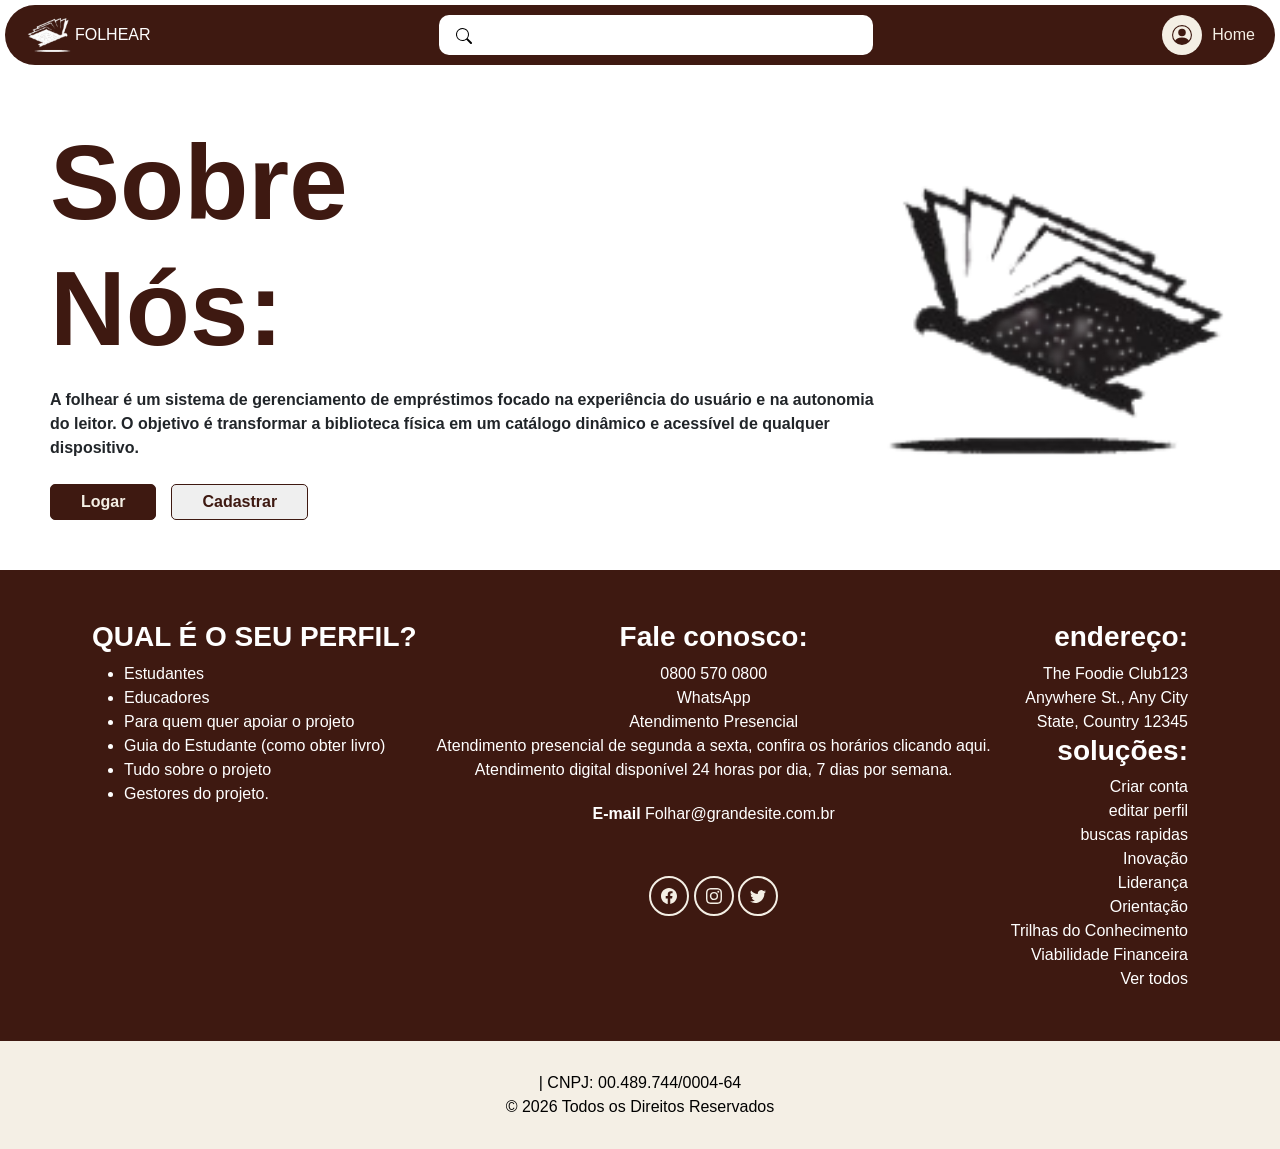
<file: index.html>
<!DOCTYPE html>
<html lang="pt-br">

<head>
    <meta charset="UTF-8">
    <meta name="viewport" content="width=device-width, initial-scale=1.0">
    <link rel="stylesheet" href="style/index.css">
    <link href="https://cdn.jsdelivr.net/npm/bootstrap@5.3.8/dist/css/bootstrap.min.css" rel="stylesheet"
        integrity="sha384-sRIl4kxILFvY47J16cr9ZwB07vP4J8+LH7qKQnuqkuIAvNWLzeN8tE5YBujZqJLB" crossorigin="anonymous">
    <link rel="shortcut icon" href="img/icone.png" type="image/x-icon">
    <title>Folhar</title>
</head>

<body>
    <nav>
        <a href="index.html">
            <div id="icone">
                <img src="img/icone.png" alt="icone da folhar">
                <p>FOLHEAR</p>
            </div>
        </a>
        <div>
            <form id="barraDePesquisa" action="">
                <button class="butaoDePesquisa"><svg xmlns="http://www.w3.org/2000/svg" width="16" height="16"
                        fill="currentColor" class="bi bi-search" viewBox="0 0 16 16">
                        <path
                            d="M11.742 10.344a6.5 6.5 0 1 0-1.397 1.398h-.001q.044.06.098.115l3.85 3.85a1 1 0 0 0 1.415-1.414l-3.85-3.85a1 1 0 0 0-.115-.1zM12 6.5a5.5 5.5 0 1 1-11 0 5.5 5.5 0 0 1 11 0" />
                    </svg></button>

                <textarea name="" id="barraDePesquisaAreaDeTexto"></textarea>

            </form>
        </div>
        <div class="iconesNav">
            <button onclick="irPaginaDeLogin()">
                <svg xmlns="http://www.w3.org/2000/svg" width="16" height="16" fill="currentColor"
                    class="bi bi-person-circle" viewBox="0 0 16 16">
                    <path d="M11 6a3 3 0 1 1-6 0 3 3 0 0 1 6 0" />
                    <path fill-rule="evenodd"
                        d="M0 8a8 8 0 1 1 16 0A8 8 0 0 1 0 8m8-7a7 7 0 0 0-5.468 11.37C3.242 11.226 4.805 10 8 10s4.757 1.225 5.468 2.37A7 7 0 0 0 8 1" />
                </svg>
            </button>
            <a href="livros.html">Home</a>
        </div>
    </nav>
    <main>
        <div class="conteudosDaMain">
            <div class="textosDeLogin">
                <div class="textosEBotoes">
                    <h2>Sobre<br>Nós:</h2>
                    <p>A folhear é um sistema de gerenciamento de empréstimos focado na experiência do usuário e na
                        autonomia do leitor. O objetivo é transformar a biblioteca física em um catálogo dinâmico e
                        acessível de qualquer dispositivo.</p>
                    <div class="botoes">
                        <a href="login.html"><button class="logar">Logar</button></a>
                        <a href="cadastro.html"><button class="Cadastrar">Cadastrar</button></a>
                    </div>
                </div>
                <div>
                    <img src="img/icone preto virado para esquerda.png" alt="logo da folhar virado pare a esquerda">
                </div>
            </div>
        </div>
        <script src="script/VariaveisLocalStorage.js"></script>
        <script src="script/verificarloginBotao.js"></script>
    </main>
    <footer>
        <div class="conteudosDoFooter">
            <div class="informacoesPerfil">
                <h3>QUAL É O SEU PERFIL?</h3>
                <ul>
                    <li>Estudantes</li>
                    <li>Educadores</li>
                    <li>Para quem quer apoiar o projeto</li>
                    <li>Guia do Estudante (como obter livro)</li>
                    <li>Tudo sobre o projeto</li>
                    <li>Gestores do projeto.</li>
                </ul>
            </div>
            <div class="informacoesContato">
                <h3>Fale conosco:</h3>
                <p>0800 570 0800</p>
                <p>WhatsApp</p>
                <p>Atendimento Presencial</p>
                <p>Atendimento presencial de segunda a sexta, confira os horários clicando aqui.</p>
                <p>Atendimento digital disponível 24 horas por dia, 7 dias por semana.</p>
                <p class="emailP"><span class="emailSpan">E-mail</span> Folhar@grandesite.com.br</p>
                <div class="botoesFooter">
                    <button><svg xmlns="http://www.w3.org/2000/svg" width="16" height="16" fill="currentColor"
                            class="bi bi-facebook" viewBox="0 0 16 16">
                            <path
                                d="M16 8.049c0-4.446-3.582-8.05-8-8.05C3.58 0-.002 3.603-.002 8.05c0 4.017 2.926 7.347 6.75 7.951v-5.625h-2.03V8.05H6.75V6.275c0-2.017 1.195-3.131 3.022-3.131.876 0 1.791.157 1.791.157v1.98h-1.009c-.993 0-1.303.621-1.303 1.258v1.51h2.218l-.354 2.326H9.25V16c3.824-.604 6.75-3.934 6.75-7.951" />
                        </svg></button>
                    <button><svg xmlns="http://www.w3.org/2000/svg" width="16" height="16" fill="currentColor"
                            class="bi bi-instagram" viewBox="0 0 16 16">
                            <path
                                d="M8 0C5.829 0 5.556.01 4.703.048 3.85.088 3.269.222 2.76.42a3.9 3.9 0 0 0-1.417.923A3.9 3.9 0 0 0 .42 2.76C.222 3.268.087 3.85.048 4.7.01 5.555 0 5.827 0 8.001c0 2.172.01 2.444.048 3.297.04.852.174 1.433.372 1.942.205.526.478.972.923 1.417.444.445.89.719 1.416.923.51.198 1.09.333 1.942.372C5.555 15.99 5.827 16 8 16s2.444-.01 3.298-.048c.851-.04 1.434-.174 1.943-.372a3.9 3.9 0 0 0 1.416-.923c.445-.445.718-.891.923-1.417.197-.509.332-1.09.372-1.942C15.99 10.445 16 10.173 16 8s-.01-2.445-.048-3.299c-.04-.851-.175-1.433-.372-1.941a3.9 3.9 0 0 0-.923-1.417A3.9 3.9 0 0 0 13.24.42c-.51-.198-1.092-.333-1.943-.372C10.443.01 10.172 0 7.998 0zm-.717 1.442h.718c2.136 0 2.389.007 3.232.046.78.035 1.204.166 1.486.275.373.145.64.319.92.599s.453.546.598.92c.11.281.24.705.275 1.485.039.843.047 1.096.047 3.231s-.008 2.389-.047 3.232c-.035.78-.166 1.203-.275 1.485a2.5 2.5 0 0 1-.599.919c-.28.28-.546.453-.92.598-.28.11-.704.24-1.485.276-.843.038-1.096.047-3.232.047s-2.39-.009-3.233-.047c-.78-.036-1.203-.166-1.485-.276a2.5 2.5 0 0 1-.92-.598 2.5 2.5 0 0 1-.6-.92c-.109-.281-.24-.705-.275-1.485-.038-.843-.046-1.096-.046-3.233s.008-2.388.046-3.231c.036-.78.166-1.204.276-1.486.145-.373.319-.64.599-.92s.546-.453.92-.598c.282-.11.705-.24 1.485-.276.738-.034 1.024-.044 2.515-.045zm4.988 1.328a.96.96 0 1 0 0 1.92.96.96 0 0 0 0-1.92m-4.27 1.122a4.109 4.109 0 1 0 0 8.217 4.109 4.109 0 0 0 0-8.217m0 1.441a2.667 2.667 0 1 1 0 5.334 2.667 2.667 0 0 1 0-5.334" />
                        </svg></button>
                    <button><svg xmlns="http://www.w3.org/2000/svg" width="16" height="16" fill="currentColor"
                            class="bi bi-twitter" viewBox="0 0 16 16">
                            <path
                                d="M5.026 15c6.038 0 9.341-5.003 9.341-9.334q.002-.211-.006-.422A6.7 6.7 0 0 0 16 3.542a6.7 6.7 0 0 1-1.889.518 3.3 3.3 0 0 0 1.447-1.817 6.5 6.5 0 0 1-2.087.793A3.286 3.286 0 0 0 7.875 6.03a9.32 9.32 0 0 1-6.767-3.429 3.29 3.29 0 0 0 1.018 4.382A3.3 3.3 0 0 1 .64 6.575v.045a3.29 3.29 0 0 0 2.632 3.218 3.2 3.2 0 0 1-.865.115 3 3 0 0 1-.614-.057 3.28 3.28 0 0 0 3.067 2.277A6.6 6.6 0 0 1 .78 13.58a6 6 0 0 1-.78-.045A9.34 9.34 0 0 0 5.026 15" />
                        </svg></button>
                </div>
            </div>
            <div class="enderecoESolucoes">
                <h3>endereço:</h3>
                <p>The Foodie Club123</p>
                <p>Anywhere St., Any City</p>
                <p>State, Country 12345</p>
                <h3>soluções:</h3>
                <p>Criar conta</p>
                <p>editar perfil</p>
                <p>buscas rapidas</p>
                <p>Inovação</p>
                <p>Liderança</p>
                <p>Orientação</p>
                <p>Trilhas do Conhecimento</p>
                <p>Viabilidade Financeira</p>
                <p>Ver todos</p>
            </div>
        </div>

        <div class="cnpj">
            <p>| CNPJ: 00.489.744/0004-64</p>
            <p>© 2026 Todos os Direitos Reservados</p>
        </div>
    </footer>
</body>

</html>
</file>
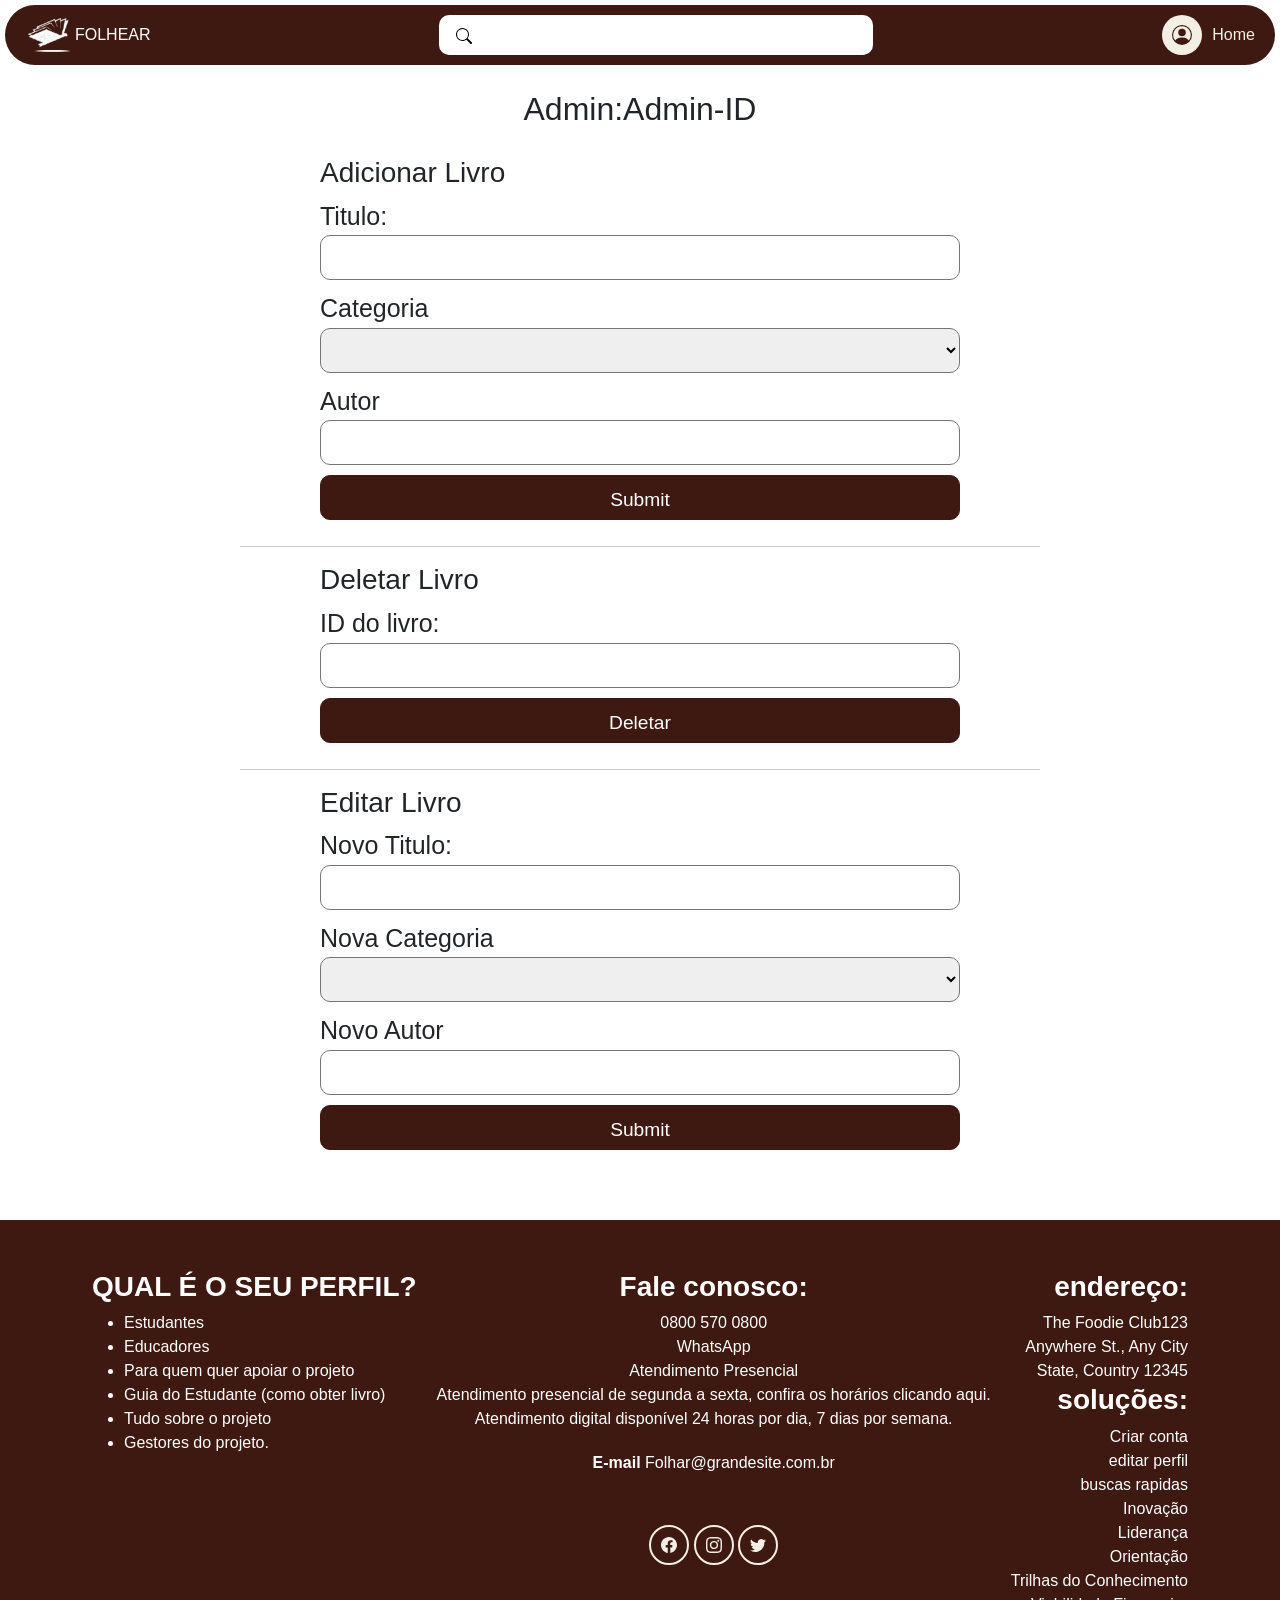
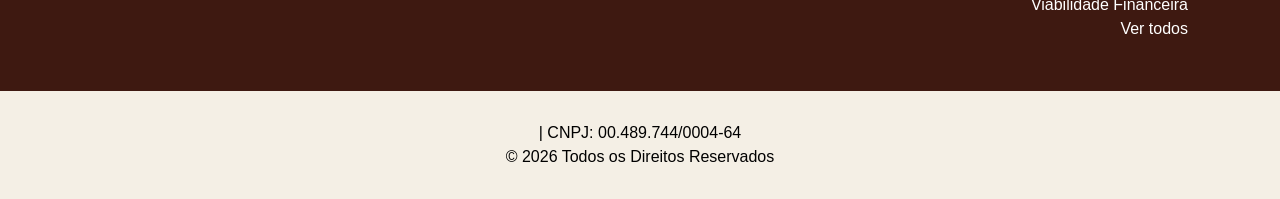
<file: admin.html>
<!DOCTYPE html>
<html lang="pt-br">

<head>
    <meta charset="UTF-8">
    <meta name="viewport" content="width=device-width, initial-scale=1.0">
    <link rel="stylesheet" href="style/admin.css">
    <link href="https://cdn.jsdelivr.net/npm/bootstrap@5.3.8/dist/css/bootstrap.min.css" rel="stylesheet"
        integrity="sha384-sRIl4kxILFvY47J16cr9ZwB07vP4J8+LH7qKQnuqkuIAvNWLzeN8tE5YBujZqJLB" crossorigin="anonymous">
    <link rel="shortcut icon" href="img/icone.png" type="image/x-icon">
    <title>Folhar</title>
</head>

<body>
    <nav>
        <a href="index.html">
            <div id="icone">
                <img src="img/icone.png" alt="icone da folhar">
                <p>FOLHEAR</p>
            </div>
        </a>
        <div>
            <form id="barraDePesquisa" action="">
                <button class="butaoDePesquisa"><svg xmlns="http://www.w3.org/2000/svg" width="16" height="16"
                        fill="currentColor" class="bi bi-search" viewBox="0 0 16 16">
                        <path
                            d="M11.742 10.344a6.5 6.5 0 1 0-1.397 1.398h-.001q.044.06.098.115l3.85 3.85a1 1 0 0 0 1.415-1.414l-3.85-3.85a1 1 0 0 0-.115-.1zM12 6.5a5.5 5.5 0 1 1-11 0 5.5 5.5 0 0 1 11 0" />
                    </svg></button>

                <textarea name="" id="barraDePesquisaAreaDeTexto"></textarea>

            </form>
        </div>
        <div class="iconesNav">
            <button onclick="irPaginaDeLogin()">
                <svg xmlns="http://www.w3.org/2000/svg" width="16" height="16" fill="currentColor"
                    class="bi bi-person-circle" viewBox="0 0 16 16">
                    <path d="M11 6a3 3 0 1 1-6 0 3 3 0 0 1 6 0" />
                    <path fill-rule="evenodd"
                        d="M0 8a8 8 0 1 1 16 0A8 8 0 0 1 0 8m8-7a7 7 0 0 0-5.468 11.37C3.242 11.226 4.805 10 8 10s4.757 1.225 5.468 2.37A7 7 0 0 0 8 1" />
                </svg>
            </button>
            <a href="livros.html">Home</a>
        </div>
    </nav>
    <main>
        <div class="Admin">
            <h2>Admin:Admin-ID</h2>
        </div>
        <div class="formularios">
            <form action="" id="AdicionarLivro">
                <h3>Adicionar Livro</h3>
                <label for="tituloLivro">Titulo:</label>
                <input type="text" name="" id="tituloLivro">
                <label for="categoria">Categoria</label>
                <select name="Categoria" id="categoria">
                    <option value=""></option>
                </select>
                <label for="autorLivro">Autor</label>
                <input type="text" name="" id="autorLivro">
                <input type="submit">
            </form>
            <hr>
            <form action="" id="DeletarLivro">
                <h3>Deletar Livro</h3>
                <label for="IDlivro">ID do livro:</label>
                <input type="number" name="" id="IDlivro">
                <input type="submit" value="Deletar">
            </form>
            <hr>
            <form action="" id="AdicionarLivro">
                <h3>Editar Livro</h3>
                <label for="tituloNovoDoLivro">Novo Titulo:</label>
                <input type="text" name="" id="tituloNovoDoLivro">
                <label for="categoriaNova">Nova Categoria</label>
                <select name="categoriaNova" id="categoriaNova">
                    <option value=""></option>
                </select>
                <label for="autorNovoDoLivro">Novo Autor</label>
                <input type="text" name="" id="autorNovoDoLivro">
                <input type="submit">
            </form>
        </div>
        <script src="script/verificarloginBotao.js"></script>
    </main>
    <footer>
        <div class="conteudosDoFooter">
            <div class="informacoesPerfil">
                <h3>QUAL É O SEU PERFIL?</h3>
                <ul>
                    <li>Estudantes</li>
                    <li>Educadores</li>
                    <li>Para quem quer apoiar o projeto</li>
                    <li>Guia do Estudante (como obter livro)</li>
                    <li>Tudo sobre o projeto</li>
                    <li>Gestores do projeto.</li>
                </ul>
            </div>
            <div class="informacoesContato">
                <h3>Fale conosco:</h3>
                <p>0800 570 0800</p>
                <p>WhatsApp</p>
                <p>Atendimento Presencial</p>
                <p>Atendimento presencial de segunda a sexta, confira os horários clicando aqui.</p>
                <p>Atendimento digital disponível 24 horas por dia, 7 dias por semana.</p>
                <p class="emailP"><span class="emailSpan">E-mail</span> Folhar@grandesite.com.br</p>
                <div class="botoesFooter">
                    <button><svg xmlns="http://www.w3.org/2000/svg" width="16" height="16" fill="currentColor"
                            class="bi bi-facebook" viewBox="0 0 16 16">
                            <path
                                d="M16 8.049c0-4.446-3.582-8.05-8-8.05C3.58 0-.002 3.603-.002 8.05c0 4.017 2.926 7.347 6.75 7.951v-5.625h-2.03V8.05H6.75V6.275c0-2.017 1.195-3.131 3.022-3.131.876 0 1.791.157 1.791.157v1.98h-1.009c-.993 0-1.303.621-1.303 1.258v1.51h2.218l-.354 2.326H9.25V16c3.824-.604 6.75-3.934 6.75-7.951" />
                        </svg></button>
                    <button><svg xmlns="http://www.w3.org/2000/svg" width="16" height="16" fill="currentColor"
                            class="bi bi-instagram" viewBox="0 0 16 16">
                            <path
                                d="M8 0C5.829 0 5.556.01 4.703.048 3.85.088 3.269.222 2.76.42a3.9 3.9 0 0 0-1.417.923A3.9 3.9 0 0 0 .42 2.76C.222 3.268.087 3.85.048 4.7.01 5.555 0 5.827 0 8.001c0 2.172.01 2.444.048 3.297.04.852.174 1.433.372 1.942.205.526.478.972.923 1.417.444.445.89.719 1.416.923.51.198 1.09.333 1.942.372C5.555 15.99 5.827 16 8 16s2.444-.01 3.298-.048c.851-.04 1.434-.174 1.943-.372a3.9 3.9 0 0 0 1.416-.923c.445-.445.718-.891.923-1.417.197-.509.332-1.09.372-1.942C15.99 10.445 16 10.173 16 8s-.01-2.445-.048-3.299c-.04-.851-.175-1.433-.372-1.941a3.9 3.9 0 0 0-.923-1.417A3.9 3.9 0 0 0 13.24.42c-.51-.198-1.092-.333-1.943-.372C10.443.01 10.172 0 7.998 0zm-.717 1.442h.718c2.136 0 2.389.007 3.232.046.78.035 1.204.166 1.486.275.373.145.64.319.92.599s.453.546.598.92c.11.281.24.705.275 1.485.039.843.047 1.096.047 3.231s-.008 2.389-.047 3.232c-.035.78-.166 1.203-.275 1.485a2.5 2.5 0 0 1-.599.919c-.28.28-.546.453-.92.598-.28.11-.704.24-1.485.276-.843.038-1.096.047-3.232.047s-2.39-.009-3.233-.047c-.78-.036-1.203-.166-1.485-.276a2.5 2.5 0 0 1-.92-.598 2.5 2.5 0 0 1-.6-.92c-.109-.281-.24-.705-.275-1.485-.038-.843-.046-1.096-.046-3.233s.008-2.388.046-3.231c.036-.78.166-1.204.276-1.486.145-.373.319-.64.599-.92s.546-.453.92-.598c.282-.11.705-.24 1.485-.276.738-.034 1.024-.044 2.515-.045zm4.988 1.328a.96.96 0 1 0 0 1.92.96.96 0 0 0 0-1.92m-4.27 1.122a4.109 4.109 0 1 0 0 8.217 4.109 4.109 0 0 0 0-8.217m0 1.441a2.667 2.667 0 1 1 0 5.334 2.667 2.667 0 0 1 0-5.334" />
                        </svg></button>
                    <button><svg xmlns="http://www.w3.org/2000/svg" width="16" height="16" fill="currentColor"
                            class="bi bi-twitter" viewBox="0 0 16 16">
                            <path
                                d="M5.026 15c6.038 0 9.341-5.003 9.341-9.334q.002-.211-.006-.422A6.7 6.7 0 0 0 16 3.542a6.7 6.7 0 0 1-1.889.518 3.3 3.3 0 0 0 1.447-1.817 6.5 6.5 0 0 1-2.087.793A3.286 3.286 0 0 0 7.875 6.03a9.32 9.32 0 0 1-6.767-3.429 3.29 3.29 0 0 0 1.018 4.382A3.3 3.3 0 0 1 .64 6.575v.045a3.29 3.29 0 0 0 2.632 3.218 3.2 3.2 0 0 1-.865.115 3 3 0 0 1-.614-.057 3.28 3.28 0 0 0 3.067 2.277A6.6 6.6 0 0 1 .78 13.58a6 6 0 0 1-.78-.045A9.34 9.34 0 0 0 5.026 15" />
                        </svg></button>
                </div>
            </div>
            <div class="enderecoESolucoes">
                <h3>endereço:</h3>
                <p>The Foodie Club123</p>
                <p>Anywhere St., Any City</p>
                <p>State, Country 12345</p>
                <h3>soluções:</h3>
                <p>Criar conta</p>
                <p>editar perfil</p>
                <p>buscas rapidas</p>
                <p>Inovação</p>
                <p>Liderança</p>
                <p>Orientação</p>
                <p>Trilhas do Conhecimento</p>
                <p>Viabilidade Financeira</p>
                <p>Ver todos</p>
            </div>
        </div>

        <div class="cnpj">
            <p>| CNPJ: 00.489.744/0004-64</p>
            <p>© 2026 Todos os Direitos Reservados</p>
        </div>
    </footer>
    <script src="script/admin.js"></script>
    
</body>

</html>
</file>
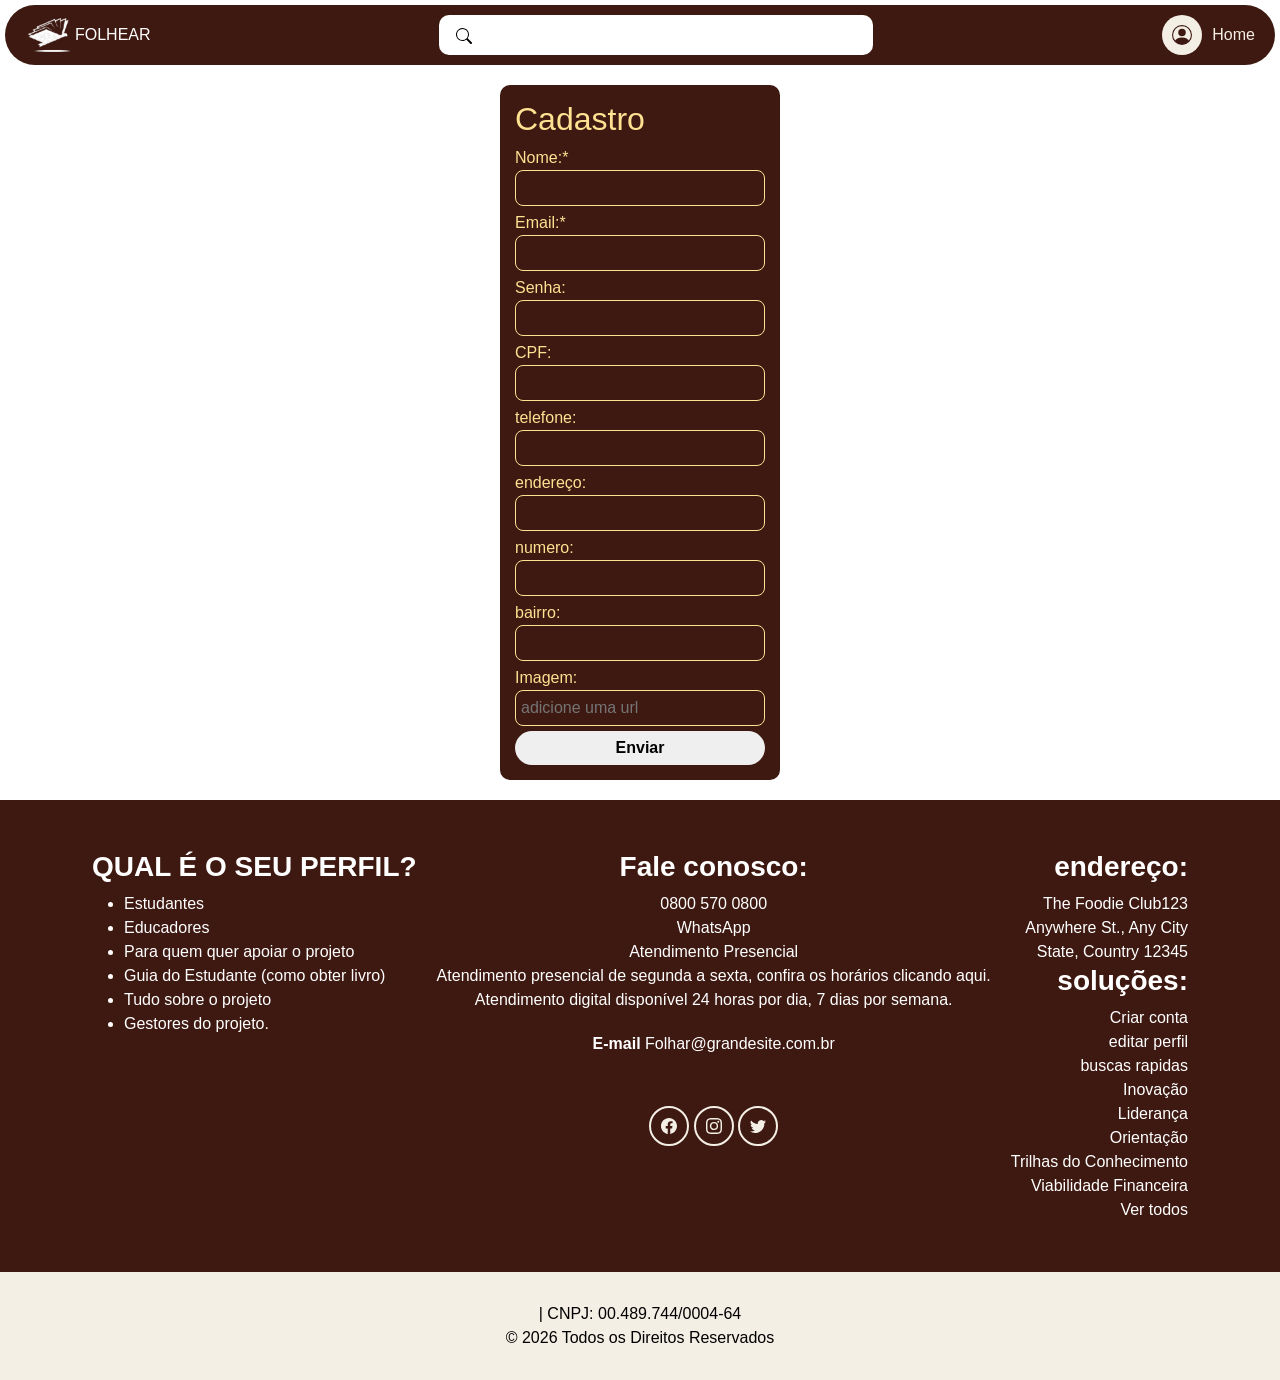
<file: cadastro.html>
<!DOCTYPE html>
<html lang="pt-br">

<head>
    <meta charset="UTF-8">
    <meta name="viewport" content="width=device-width, initial-scale=1.0">
    <link rel="stylesheet" href="style/cadastro.css">
    <link href="https://cdn.jsdelivr.net/npm/bootstrap@5.3.8/dist/css/bootstrap.min.css" rel="stylesheet"
        integrity="sha384-sRIl4kxILFvY47J16cr9ZwB07vP4J8+LH7qKQnuqkuIAvNWLzeN8tE5YBujZqJLB" crossorigin="anonymous">
    <link rel="shortcut icon" href="img/icone.png" type="image/x-icon">
    <title>Folhar</title>
</head>

<body>
    <nav>
        <a href="index.html">
            <div id="icone">
                <img src="img/icone.png" alt="icone da folhar">
                <p>FOLHEAR</p>
            </div>
        </a>
        <div>
            <form id="barraDePesquisa" action="">
                <button class="butaoDePesquisa"><svg xmlns="http://www.w3.org/2000/svg" width="16" height="16"
                        fill="currentColor" class="bi bi-search" viewBox="0 0 16 16">
                        <path
                            d="M11.742 10.344a6.5 6.5 0 1 0-1.397 1.398h-.001q.044.06.098.115l3.85 3.85a1 1 0 0 0 1.415-1.414l-3.85-3.85a1 1 0 0 0-.115-.1zM12 6.5a5.5 5.5 0 1 1-11 0 5.5 5.5 0 0 1 11 0" />
                    </svg></button>

                <textarea name="" id="barraDePesquisaAreaDeTexto"></textarea>

            </form>
        </div>
        <div class="iconesNav">
            <button onclick="irPaginaDeLogin()">
                <svg xmlns="http://www.w3.org/2000/svg" width="16" height="16" fill="currentColor"
                    class="bi bi-person-circle" viewBox="0 0 16 16">
                    <path d="M11 6a3 3 0 1 1-6 0 3 3 0 0 1 6 0" />
                    <path fill-rule="evenodd"
                        d="M0 8a8 8 0 1 1 16 0A8 8 0 0 1 0 8m8-7a7 7 0 0 0-5.468 11.37C3.242 11.226 4.805 10 8 10s4.757 1.225 5.468 2.37A7 7 0 0 0 8 1" />
                </svg>
            </button>
            <a href="livros.html">Home</a>
        </div>
    </nav>
    <main>
        <div class="mainDeCadastro">
            <form action="" class="formulario">
                <h2>Cadastro</h2>
                <label for="nomeDeUsuario">Nome:*</label>
                <input type="text" name="" id="nomeDeUsuario" required>

                <label for="emailDoUsuario">Email:*</label>
                <input type="email" name="" id="EmailDoUsuario" required>

                <label for="senha">Senha:</label>
                <input type="password" name="" id="senha" required>

                <label for="cpfDoUsuario">CPF:</label>
                <input type="text" id="cpfDoUsuario" required>

                <label for="telefone">telefone:</label>
                <input type="tel" name="" id="telefone" required>

                <label for="enderecoDoUsuario">endereço:</label>
                <input type="text" name="" id="enderecoDoUsuario" required>

                <label for="numeroDaCasaDoUsuario">numero:</label>
                <input type="text" name="" id="numeroDaCasaDoUsuario" required>

                <label for="bairoDoUsuario">bairro:</label>
                <input type="text" name="" id="bairoDoUsuario" required>

                <label for="imgDoUsuario">Imagem:</label>
                <input type="text" name="" id="imgDoUsuario" placeholder="adicione uma url" required>

                <input type="submit" value="Enviar">
            </form>
        </div>
        <script src="script/verificarloginBotao.js"></script>
    </main>
    <footer>
        <div class="conteudosDoFooter">
            <div class="informacoesPerfil">
                <h3>QUAL É O SEU PERFIL?</h3>
                <ul>
                    <li>Estudantes</li>
                    <li>Educadores</li>
                    <li>Para quem quer apoiar o projeto</li>
                    <li>Guia do Estudante (como obter livro)</li>
                    <li>Tudo sobre o projeto</li>
                    <li>Gestores do projeto.</li>
                </ul>
            </div>
            <div class="informacoesContato">
                <h3>Fale conosco:</h3>
                <p>0800 570 0800</p>
                <p>WhatsApp</p>
                <p>Atendimento Presencial</p>
                <p>Atendimento presencial de segunda a sexta, confira os horários clicando aqui.</p>
                <p>Atendimento digital disponível 24 horas por dia, 7 dias por semana.</p>
                <p class="emailP"><span class="emailSpan">E-mail</span> Folhar@grandesite.com.br</p>
                <div class="botoesFooter">
                    <button><svg xmlns="http://www.w3.org/2000/svg" width="16" height="16" fill="currentColor"
                            class="bi bi-facebook" viewBox="0 0 16 16">
                            <path
                                d="M16 8.049c0-4.446-3.582-8.05-8-8.05C3.58 0-.002 3.603-.002 8.05c0 4.017 2.926 7.347 6.75 7.951v-5.625h-2.03V8.05H6.75V6.275c0-2.017 1.195-3.131 3.022-3.131.876 0 1.791.157 1.791.157v1.98h-1.009c-.993 0-1.303.621-1.303 1.258v1.51h2.218l-.354 2.326H9.25V16c3.824-.604 6.75-3.934 6.75-7.951" />
                        </svg></button>
                    <button><svg xmlns="http://www.w3.org/2000/svg" width="16" height="16" fill="currentColor"
                            class="bi bi-instagram" viewBox="0 0 16 16">
                            <path
                                d="M8 0C5.829 0 5.556.01 4.703.048 3.85.088 3.269.222 2.76.42a3.9 3.9 0 0 0-1.417.923A3.9 3.9 0 0 0 .42 2.76C.222 3.268.087 3.85.048 4.7.01 5.555 0 5.827 0 8.001c0 2.172.01 2.444.048 3.297.04.852.174 1.433.372 1.942.205.526.478.972.923 1.417.444.445.89.719 1.416.923.51.198 1.09.333 1.942.372C5.555 15.99 5.827 16 8 16s2.444-.01 3.298-.048c.851-.04 1.434-.174 1.943-.372a3.9 3.9 0 0 0 1.416-.923c.445-.445.718-.891.923-1.417.197-.509.332-1.09.372-1.942C15.99 10.445 16 10.173 16 8s-.01-2.445-.048-3.299c-.04-.851-.175-1.433-.372-1.941a3.9 3.9 0 0 0-.923-1.417A3.9 3.9 0 0 0 13.24.42c-.51-.198-1.092-.333-1.943-.372C10.443.01 10.172 0 7.998 0zm-.717 1.442h.718c2.136 0 2.389.007 3.232.046.78.035 1.204.166 1.486.275.373.145.64.319.92.599s.453.546.598.92c.11.281.24.705.275 1.485.039.843.047 1.096.047 3.231s-.008 2.389-.047 3.232c-.035.78-.166 1.203-.275 1.485a2.5 2.5 0 0 1-.599.919c-.28.28-.546.453-.92.598-.28.11-.704.24-1.485.276-.843.038-1.096.047-3.232.047s-2.39-.009-3.233-.047c-.78-.036-1.203-.166-1.485-.276a2.5 2.5 0 0 1-.92-.598 2.5 2.5 0 0 1-.6-.92c-.109-.281-.24-.705-.275-1.485-.038-.843-.046-1.096-.046-3.233s.008-2.388.046-3.231c.036-.78.166-1.204.276-1.486.145-.373.319-.64.599-.92s.546-.453.92-.598c.282-.11.705-.24 1.485-.276.738-.034 1.024-.044 2.515-.045zm4.988 1.328a.96.96 0 1 0 0 1.92.96.96 0 0 0 0-1.92m-4.27 1.122a4.109 4.109 0 1 0 0 8.217 4.109 4.109 0 0 0 0-8.217m0 1.441a2.667 2.667 0 1 1 0 5.334 2.667 2.667 0 0 1 0-5.334" />
                        </svg></button>
                    <button><svg xmlns="http://www.w3.org/2000/svg" width="16" height="16" fill="currentColor"
                            class="bi bi-twitter" viewBox="0 0 16 16">
                            <path
                                d="M5.026 15c6.038 0 9.341-5.003 9.341-9.334q.002-.211-.006-.422A6.7 6.7 0 0 0 16 3.542a6.7 6.7 0 0 1-1.889.518 3.3 3.3 0 0 0 1.447-1.817 6.5 6.5 0 0 1-2.087.793A3.286 3.286 0 0 0 7.875 6.03a9.32 9.32 0 0 1-6.767-3.429 3.29 3.29 0 0 0 1.018 4.382A3.3 3.3 0 0 1 .64 6.575v.045a3.29 3.29 0 0 0 2.632 3.218 3.2 3.2 0 0 1-.865.115 3 3 0 0 1-.614-.057 3.28 3.28 0 0 0 3.067 2.277A6.6 6.6 0 0 1 .78 13.58a6 6 0 0 1-.78-.045A9.34 9.34 0 0 0 5.026 15" />
                        </svg></button>
                </div>
            </div>
            <div class="enderecoESolucoes">
                <h3>endereço:</h3>
                <p>The Foodie Club123</p>
                <p>Anywhere St., Any City</p>
                <p>State, Country 12345</p>
                <h3>soluções:</h3>
                <p>Criar conta</p>
                <p>editar perfil</p>
                <p>buscas rapidas</p>
                <p>Inovação</p>
                <p>Liderança</p>
                <p>Orientação</p>
                <p>Trilhas do Conhecimento</p>
                <p>Viabilidade Financeira</p>
                <p>Ver todos</p>
            </div>
        </div>

        <div class="cnpj">
            <p>| CNPJ: 00.489.744/0004-64</p>
            <p>© 2026 Todos os Direitos Reservados</p>
        </div>
    </footer>
    <script src="script/cadastro.js"></script>
</body>

</html>
</file>
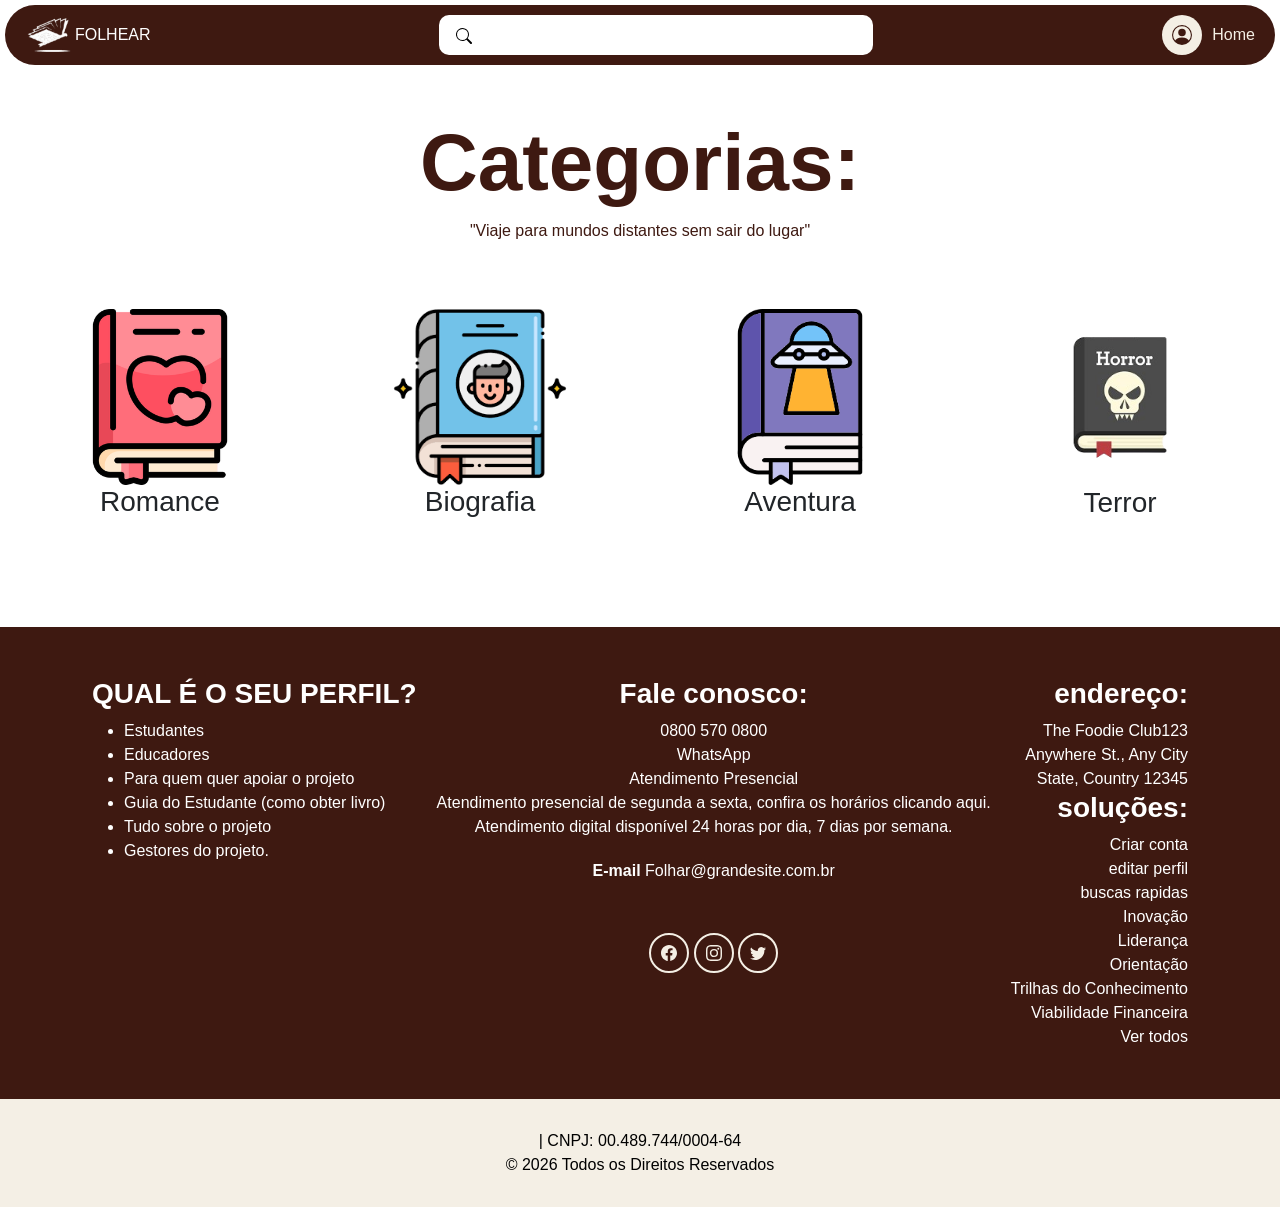
<file: categorias.html>
<!DOCTYPE html>
<html lang="pt-br">

<head>
    <meta charset="UTF-8">
    <meta name="viewport" content="width=device-width, initial-scale=1.0">
    <link rel="stylesheet" href="style/categorias.css">
    <link href="https://cdn.jsdelivr.net/npm/bootstrap@5.3.8/dist/css/bootstrap.min.css" rel="stylesheet"
        integrity="sha384-sRIl4kxILFvY47J16cr9ZwB07vP4J8+LH7qKQnuqkuIAvNWLzeN8tE5YBujZqJLB" crossorigin="anonymous">
    <link rel="shortcut icon" href="img/icone.png" type="image/x-icon">
    <title>Folhar</title>
</head>

<body>
    <nav>
        <a href="index.html">
            <div id="icone">
                <img src="img/icone.png" alt="icone da folhar">
                <p>FOLHEAR</p>
            </div>
        </a>
        <div>
            <form id="barraDePesquisa" action="">
                <button class="butaoDePesquisa"><svg xmlns="http://www.w3.org/2000/svg" width="16" height="16"
                        fill="currentColor" class="bi bi-search" viewBox="0 0 16 16">
                        <path
                            d="M11.742 10.344a6.5 6.5 0 1 0-1.397 1.398h-.001q.044.06.098.115l3.85 3.85a1 1 0 0 0 1.415-1.414l-3.85-3.85a1 1 0 0 0-.115-.1zM12 6.5a5.5 5.5 0 1 1-11 0 5.5 5.5 0 0 1 11 0" />
                    </svg></button>

                <textarea name="" id="barraDePesquisaAreaDeTexto"></textarea>

            </form>
        </div>
        <div class="iconesNav">
            <button onclick="irPaginaDeLogin()">
                <svg xmlns="http://www.w3.org/2000/svg" width="16" height="16" fill="currentColor"
                    class="bi bi-person-circle" viewBox="0 0 16 16">
                    <path d="M11 6a3 3 0 1 1-6 0 3 3 0 0 1 6 0" />
                    <path fill-rule="evenodd"
                        d="M0 8a8 8 0 1 1 16 0A8 8 0 0 1 0 8m8-7a7 7 0 0 0-5.468 11.37C3.242 11.226 4.805 10 8 10s4.757 1.225 5.468 2.37A7 7 0 0 0 8 1" />
                </svg>
            </button>
            <a href="livros.html">Home</a>
        </div>
    </nav>
    <main>
        <div class="conteudosDaMain">

            <div class="textosDasCatergorias">
                <h2>Categorias:</h2>
                <p>"Viaje para mundos distantes sem sair do lugar"</p>
            </div>
            <div class="categorias">
                <div class="categoria">
                    <img src="img/categorias/Romance.png"
                        alt="Ilustração de um livro rosa com dois corações rosas em sua capa">
                    <h3>Romance</h3>
                </div>
                <div class="categoria">
                    <img src="img/categorias/Biografia.png"
                        alt="Ilustração de um livro rosa com dois corações rosas em sua capa">
                    <h3>Biografia</h3>
                </div>
                <div class="categoria">
                    <img src="img/categorias/Aventura.png"
                        alt="Ilustração de um livro rosa com dois corações rosas em sua capa">
                    <h3>Aventura</h3>
                </div>
                <div class="categoria">
                    <img src="img/categorias/Terror.png"
                        alt="Ilustração de um livro rosa com dois corações rosas em sua capa">
                    <h3>Terror</h3>
                </div>
            </div>
        </div>
        <script src="script/verificarloginBotao.js"></script>
    </main>
    <footer>
        <div class="conteudosDoFooter">
            <div class="informacoesPerfil">
                <h3>QUAL É O SEU PERFIL?</h3>
                <ul>
                    <li>Estudantes</li>
                    <li>Educadores</li>
                    <li>Para quem quer apoiar o projeto</li>
                    <li>Guia do Estudante (como obter livro)</li>
                    <li>Tudo sobre o projeto</li>
                    <li>Gestores do projeto.</li>
                </ul>
            </div>
            <div class="informacoesContato">
                <h3>Fale conosco:</h3>
                <p>0800 570 0800</p>
                <p>WhatsApp</p>
                <p>Atendimento Presencial</p>
                <p>Atendimento presencial de segunda a sexta, confira os horários clicando aqui.</p>
                <p>Atendimento digital disponível 24 horas por dia, 7 dias por semana.</p>
                <p class="emailP"><span class="emailSpan">E-mail</span> Folhar@grandesite.com.br</p>
                <div class="botoesFooter">
                    <button><svg xmlns="http://www.w3.org/2000/svg" width="16" height="16" fill="currentColor"
                            class="bi bi-facebook" viewBox="0 0 16 16">
                            <path
                                d="M16 8.049c0-4.446-3.582-8.05-8-8.05C3.58 0-.002 3.603-.002 8.05c0 4.017 2.926 7.347 6.75 7.951v-5.625h-2.03V8.05H6.75V6.275c0-2.017 1.195-3.131 3.022-3.131.876 0 1.791.157 1.791.157v1.98h-1.009c-.993 0-1.303.621-1.303 1.258v1.51h2.218l-.354 2.326H9.25V16c3.824-.604 6.75-3.934 6.75-7.951" />
                        </svg></button>
                    <button><svg xmlns="http://www.w3.org/2000/svg" width="16" height="16" fill="currentColor"
                            class="bi bi-instagram" viewBox="0 0 16 16">
                            <path
                                d="M8 0C5.829 0 5.556.01 4.703.048 3.85.088 3.269.222 2.76.42a3.9 3.9 0 0 0-1.417.923A3.9 3.9 0 0 0 .42 2.76C.222 3.268.087 3.85.048 4.7.01 5.555 0 5.827 0 8.001c0 2.172.01 2.444.048 3.297.04.852.174 1.433.372 1.942.205.526.478.972.923 1.417.444.445.89.719 1.416.923.51.198 1.09.333 1.942.372C5.555 15.99 5.827 16 8 16s2.444-.01 3.298-.048c.851-.04 1.434-.174 1.943-.372a3.9 3.9 0 0 0 1.416-.923c.445-.445.718-.891.923-1.417.197-.509.332-1.09.372-1.942C15.99 10.445 16 10.173 16 8s-.01-2.445-.048-3.299c-.04-.851-.175-1.433-.372-1.941a3.9 3.9 0 0 0-.923-1.417A3.9 3.9 0 0 0 13.24.42c-.51-.198-1.092-.333-1.943-.372C10.443.01 10.172 0 7.998 0zm-.717 1.442h.718c2.136 0 2.389.007 3.232.046.78.035 1.204.166 1.486.275.373.145.64.319.92.599s.453.546.598.92c.11.281.24.705.275 1.485.039.843.047 1.096.047 3.231s-.008 2.389-.047 3.232c-.035.78-.166 1.203-.275 1.485a2.5 2.5 0 0 1-.599.919c-.28.28-.546.453-.92.598-.28.11-.704.24-1.485.276-.843.038-1.096.047-3.232.047s-2.39-.009-3.233-.047c-.78-.036-1.203-.166-1.485-.276a2.5 2.5 0 0 1-.92-.598 2.5 2.5 0 0 1-.6-.92c-.109-.281-.24-.705-.275-1.485-.038-.843-.046-1.096-.046-3.233s.008-2.388.046-3.231c.036-.78.166-1.204.276-1.486.145-.373.319-.64.599-.92s.546-.453.92-.598c.282-.11.705-.24 1.485-.276.738-.034 1.024-.044 2.515-.045zm4.988 1.328a.96.96 0 1 0 0 1.92.96.96 0 0 0 0-1.92m-4.27 1.122a4.109 4.109 0 1 0 0 8.217 4.109 4.109 0 0 0 0-8.217m0 1.441a2.667 2.667 0 1 1 0 5.334 2.667 2.667 0 0 1 0-5.334" />
                        </svg></button>
                    <button><svg xmlns="http://www.w3.org/2000/svg" width="16" height="16" fill="currentColor"
                            class="bi bi-twitter" viewBox="0 0 16 16">
                            <path
                                d="M5.026 15c6.038 0 9.341-5.003 9.341-9.334q.002-.211-.006-.422A6.7 6.7 0 0 0 16 3.542a6.7 6.7 0 0 1-1.889.518 3.3 3.3 0 0 0 1.447-1.817 6.5 6.5 0 0 1-2.087.793A3.286 3.286 0 0 0 7.875 6.03a9.32 9.32 0 0 1-6.767-3.429 3.29 3.29 0 0 0 1.018 4.382A3.3 3.3 0 0 1 .64 6.575v.045a3.29 3.29 0 0 0 2.632 3.218 3.2 3.2 0 0 1-.865.115 3 3 0 0 1-.614-.057 3.28 3.28 0 0 0 3.067 2.277A6.6 6.6 0 0 1 .78 13.58a6 6 0 0 1-.78-.045A9.34 9.34 0 0 0 5.026 15" />
                        </svg></button>
                </div>
            </div>
            <div class="enderecoESolucoes">
                <h3>endereço:</h3>
                <p>The Foodie Club123</p>
                <p>Anywhere St., Any City</p>
                <p>State, Country 12345</p>
                <h3>soluções:</h3>
                <p>Criar conta</p>
                <p>editar perfil</p>
                <p>buscas rapidas</p>
                <p>Inovação</p>
                <p>Liderança</p>
                <p>Orientação</p>
                <p>Trilhas do Conhecimento</p>
                <p>Viabilidade Financeira</p>
                <p>Ver todos</p>
            </div>
        </div>

        <div class="cnpj">
            <p>| CNPJ: 00.489.744/0004-64</p>
            <p>© 2026 Todos os Direitos Reservados</p>
        </div>
    </footer>
    <script src="script/categoria.js"></script>
    
</body>

</html>
</file>
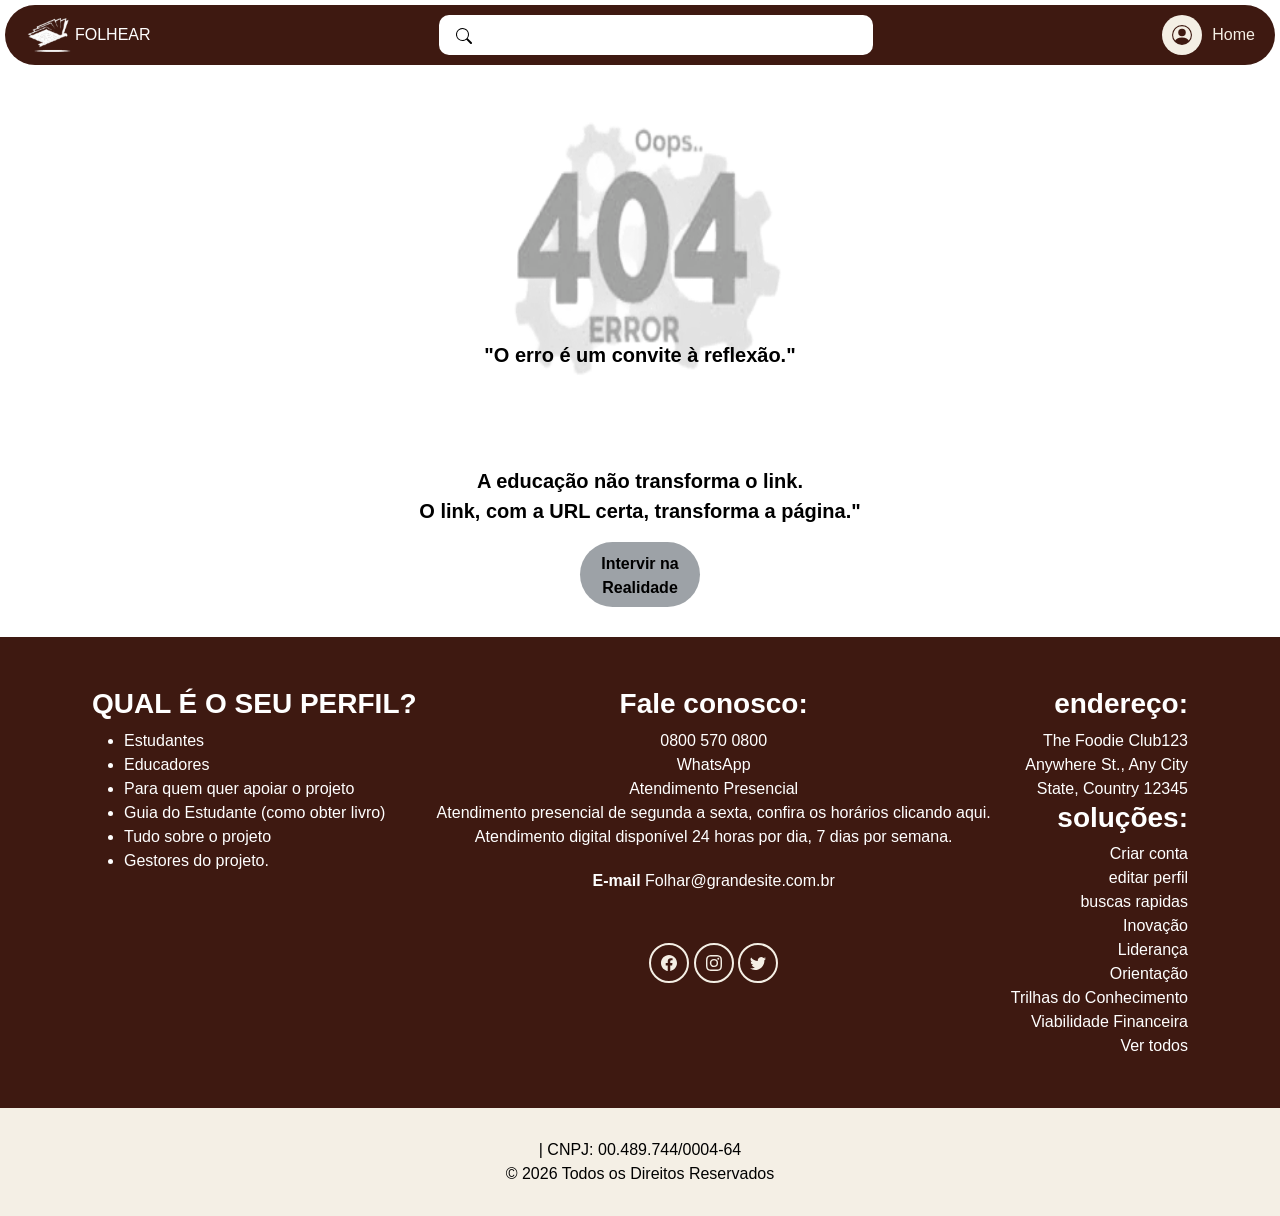
<file: error404.html>
<!DOCTYPE html>
<html lang="pt-br">

<head>
    <meta charset="UTF-8">
    <meta name="viewport" content="width=device-width, initial-scale=1.0">
    <link rel="stylesheet" href="style/error404.css">
    <link href="https://cdn.jsdelivr.net/npm/bootstrap@5.3.8/dist/css/bootstrap.min.css" rel="stylesheet"
        integrity="sha384-sRIl4kxILFvY47J16cr9ZwB07vP4J8+LH7qKQnuqkuIAvNWLzeN8tE5YBujZqJLB" crossorigin="anonymous">
    <link rel="shortcut icon" href="img/icone.png" type="image/x-icon">
    <title>Folhar</title>
</head>

<body>
    <nav>
        <a href="index.html">
            <div id="icone">
                <img src="img/icone.png" alt="icone da folhar">
                <p>FOLHEAR</p>
            </div>
        </a>
        <div>
            <form id="barraDePesquisa" action="">
                <button class="butaoDePesquisa"><svg xmlns="http://www.w3.org/2000/svg" width="16" height="16"
                        fill="currentColor" class="bi bi-search" viewBox="0 0 16 16">
                        <path
                            d="M11.742 10.344a6.5 6.5 0 1 0-1.397 1.398h-.001q.044.06.098.115l3.85 3.85a1 1 0 0 0 1.415-1.414l-3.85-3.85a1 1 0 0 0-.115-.1zM12 6.5a5.5 5.5 0 1 1-11 0 5.5 5.5 0 0 1 11 0" />
                    </svg></button>

                <textarea name="" id="barraDePesquisaAreaDeTexto"></textarea>

            </form>
        </div>
        <div class="iconesNav">
            <button onclick="irPaginaDeLogin()">
                <svg xmlns="http://www.w3.org/2000/svg" width="16" height="16" fill="currentColor"
                    class="bi bi-person-circle" viewBox="0 0 16 16">
                    <path d="M11 6a3 3 0 1 1-6 0 3 3 0 0 1 6 0" />
                    <path fill-rule="evenodd"
                        d="M0 8a8 8 0 1 1 16 0A8 8 0 0 1 0 8m8-7a7 7 0 0 0-5.468 11.37C3.242 11.226 4.805 10 8 10s4.757 1.225 5.468 2.37A7 7 0 0 0 8 1" />
                </svg>
            </button>
            <a href="livros.html">Home</a>
        </div>
    </nav>
    <main>
        <div id="conteudosDaMain">
            <div class="imagensMain">
                <div class="imagensError">
                    <img class="engrenages" src="img/error 404/error 404.png"
                        alt="Image de engrenages com Oops.. 404 ERROR escrito em cima">
                    <p class="fraseErrorFilosofica">"O erro é um convite à reflexão."</p>
                    <p>A educação não transforma o link. <br>O link, com a URL certa, transforma a página."</p>
                </div>
            </div>
            <button class="botaoRecarregar"><a href="index.html">Intervir na Realidade</a></button>
        </div>
        <script src="script/verificarloginBotao.js"></script>
    </main>
    <footer>
        <div class="conteudosDoFooter">
            <div class="informacoesPerfil">
                <h3>QUAL É O SEU PERFIL?</h3>
                <ul>
                    <li>Estudantes</li>
                    <li>Educadores</li>
                    <li>Para quem quer apoiar o projeto</li>
                    <li>Guia do Estudante (como obter livro)</li>
                    <li>Tudo sobre o projeto</li>
                    <li>Gestores do projeto.</li>
                </ul>
            </div>
            <div class="informacoesContato">
                <h3>Fale conosco:</h3>
                <p>0800 570 0800</p>
                <p>WhatsApp</p>
                <p>Atendimento Presencial</p>
                <p>Atendimento presencial de segunda a sexta, confira os horários clicando aqui.</p>
                <p>Atendimento digital disponível 24 horas por dia, 7 dias por semana.</p>
                <p class="emailP"><span class="emailSpan">E-mail</span> Folhar@grandesite.com.br</p>
                <div class="botoesFooter">
                    <button><svg xmlns="http://www.w3.org/2000/svg" width="16" height="16" fill="currentColor"
                            class="bi bi-facebook" viewBox="0 0 16 16">
                            <path
                                d="M16 8.049c0-4.446-3.582-8.05-8-8.05C3.58 0-.002 3.603-.002 8.05c0 4.017 2.926 7.347 6.75 7.951v-5.625h-2.03V8.05H6.75V6.275c0-2.017 1.195-3.131 3.022-3.131.876 0 1.791.157 1.791.157v1.98h-1.009c-.993 0-1.303.621-1.303 1.258v1.51h2.218l-.354 2.326H9.25V16c3.824-.604 6.75-3.934 6.75-7.951" />
                        </svg></button>
                    <button><svg xmlns="http://www.w3.org/2000/svg" width="16" height="16" fill="currentColor"
                            class="bi bi-instagram" viewBox="0 0 16 16">
                            <path
                                d="M8 0C5.829 0 5.556.01 4.703.048 3.85.088 3.269.222 2.76.42a3.9 3.9 0 0 0-1.417.923A3.9 3.9 0 0 0 .42 2.76C.222 3.268.087 3.85.048 4.7.01 5.555 0 5.827 0 8.001c0 2.172.01 2.444.048 3.297.04.852.174 1.433.372 1.942.205.526.478.972.923 1.417.444.445.89.719 1.416.923.51.198 1.09.333 1.942.372C5.555 15.99 5.827 16 8 16s2.444-.01 3.298-.048c.851-.04 1.434-.174 1.943-.372a3.9 3.9 0 0 0 1.416-.923c.445-.445.718-.891.923-1.417.197-.509.332-1.09.372-1.942C15.99 10.445 16 10.173 16 8s-.01-2.445-.048-3.299c-.04-.851-.175-1.433-.372-1.941a3.9 3.9 0 0 0-.923-1.417A3.9 3.9 0 0 0 13.24.42c-.51-.198-1.092-.333-1.943-.372C10.443.01 10.172 0 7.998 0zm-.717 1.442h.718c2.136 0 2.389.007 3.232.046.78.035 1.204.166 1.486.275.373.145.64.319.92.599s.453.546.598.92c.11.281.24.705.275 1.485.039.843.047 1.096.047 3.231s-.008 2.389-.047 3.232c-.035.78-.166 1.203-.275 1.485a2.5 2.5 0 0 1-.599.919c-.28.28-.546.453-.92.598-.28.11-.704.24-1.485.276-.843.038-1.096.047-3.232.047s-2.39-.009-3.233-.047c-.78-.036-1.203-.166-1.485-.276a2.5 2.5 0 0 1-.92-.598 2.5 2.5 0 0 1-.6-.92c-.109-.281-.24-.705-.275-1.485-.038-.843-.046-1.096-.046-3.233s.008-2.388.046-3.231c.036-.78.166-1.204.276-1.486.145-.373.319-.64.599-.92s.546-.453.92-.598c.282-.11.705-.24 1.485-.276.738-.034 1.024-.044 2.515-.045zm4.988 1.328a.96.96 0 1 0 0 1.92.96.96 0 0 0 0-1.92m-4.27 1.122a4.109 4.109 0 1 0 0 8.217 4.109 4.109 0 0 0 0-8.217m0 1.441a2.667 2.667 0 1 1 0 5.334 2.667 2.667 0 0 1 0-5.334" />
                        </svg></button>
                    <button><svg xmlns="http://www.w3.org/2000/svg" width="16" height="16" fill="currentColor"
                            class="bi bi-twitter" viewBox="0 0 16 16">
                            <path
                                d="M5.026 15c6.038 0 9.341-5.003 9.341-9.334q.002-.211-.006-.422A6.7 6.7 0 0 0 16 3.542a6.7 6.7 0 0 1-1.889.518 3.3 3.3 0 0 0 1.447-1.817 6.5 6.5 0 0 1-2.087.793A3.286 3.286 0 0 0 7.875 6.03a9.32 9.32 0 0 1-6.767-3.429 3.29 3.29 0 0 0 1.018 4.382A3.3 3.3 0 0 1 .64 6.575v.045a3.29 3.29 0 0 0 2.632 3.218 3.2 3.2 0 0 1-.865.115 3 3 0 0 1-.614-.057 3.28 3.28 0 0 0 3.067 2.277A6.6 6.6 0 0 1 .78 13.58a6 6 0 0 1-.78-.045A9.34 9.34 0 0 0 5.026 15" />
                        </svg></button>
                </div>
            </div>
            <div class="enderecoESolucoes">
                <h3>endereço:</h3>
                <p>The Foodie Club123</p>
                <p>Anywhere St., Any City</p>
                <p>State, Country 12345</p>
                <h3>soluções:</h3>
                <p>Criar conta</p>
                <p>editar perfil</p>
                <p>buscas rapidas</p>
                <p>Inovação</p>
                <p>Liderança</p>
                <p>Orientação</p>
                <p>Trilhas do Conhecimento</p>
                <p>Viabilidade Financeira</p>
                <p>Ver todos</p>
            </div>
        </div>

        <div class="cnpj">
            <p>| CNPJ: 00.489.744/0004-64</p>
            <p>© 2026 Todos os Direitos Reservados</p>
        </div>
    </footer>
</body>

</html>
</file>
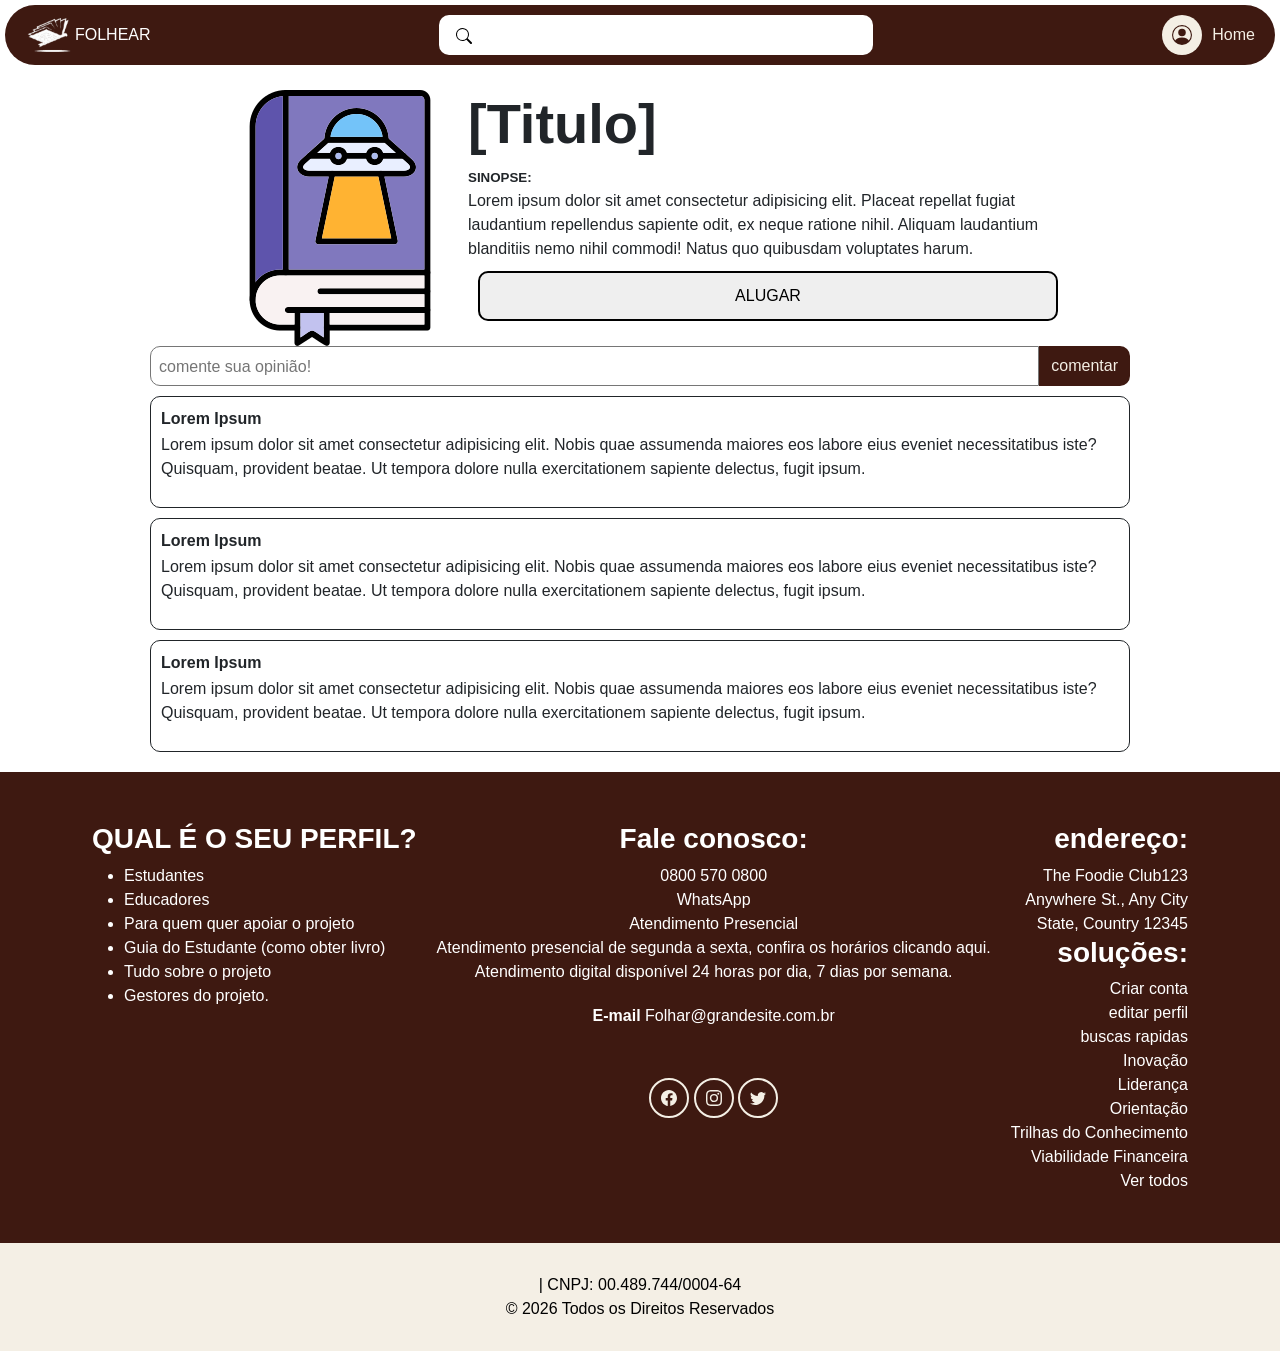
<file: livro.html>
<!DOCTYPE html>
<html lang="pt-br">

<head>
    <meta charset="UTF-8">
    <meta name="viewport" content="width=device-width, initial-scale=1.0">
    <link rel="stylesheet" href="style/livro.css">
    <link href="https://cdn.jsdelivr.net/npm/bootstrap@5.3.8/dist/css/bootstrap.min.css" rel="stylesheet"
        integrity="sha384-sRIl4kxILFvY47J16cr9ZwB07vP4J8+LH7qKQnuqkuIAvNWLzeN8tE5YBujZqJLB" crossorigin="anonymous">
    <link rel="shortcut icon" href="img/icone.png" type="image/x-icon">
    <title>Folhar</title>
</head>

<body>
    <nav>
        <a href="index.html">
            <div id="icone">
                <img src="img/icone.png" alt="icone da folhar">
                <p>FOLHEAR</p>
            </div>
        </a>
        <div>
            <form id="barraDePesquisa" action="">
                <button class="butaoDePesquisa"><svg xmlns="http://www.w3.org/2000/svg" width="16" height="16"
                        fill="currentColor" class="bi bi-search" viewBox="0 0 16 16">
                        <path
                            d="M11.742 10.344a6.5 6.5 0 1 0-1.397 1.398h-.001q.044.06.098.115l3.85 3.85a1 1 0 0 0 1.415-1.414l-3.85-3.85a1 1 0 0 0-.115-.1zM12 6.5a5.5 5.5 0 1 1-11 0 5.5 5.5 0 0 1 11 0" />
                    </svg></button>

                <textarea name="" id="barraDePesquisaAreaDeTexto"></textarea>

            </form>
        </div>
        <div class="iconesNav">
            <button onclick="irPaginaDeLogin()">
                <svg xmlns="http://www.w3.org/2000/svg" width="16" height="16" fill="currentColor"
                    class="bi bi-person-circle" viewBox="0 0 16 16">
                    <path d="M11 6a3 3 0 1 1-6 0 3 3 0 0 1 6 0" />
                    <path fill-rule="evenodd"
                        d="M0 8a8 8 0 1 1 16 0A8 8 0 0 1 0 8m8-7a7 7 0 0 0-5.468 11.37C3.242 11.226 4.805 10 8 10s4.757 1.225 5.468 2.37A7 7 0 0 0 8 1" />
                </svg>
            </button>
            <a href="livros.html">Home</a>
        </div>
    </nav>
    <main>
        <div class="conteudosDaMain">
            <section class="capaETextos">
                <div class="capa">
                    <img src="img/categorias/Aventura.png" alt="capa do livro [titulo]">
                </div>
                <div class="tituloESinopse">
                    <h2>[Titulo]</h2>
                    <p><span>Sinopse:</span><br>
                        Lorem ipsum dolor sit amet consectetur adipisicing elit. Placeat repellat fugiat laudantium
                        repellendus sapiente odit, ex neque ratione nihil. Aliquam laudantium blanditiis nemo nihil
                        commodi!
                        Natus quo quibusdam voluptates harum.</p>
                    <div class="section-botao">
                        <button id="alugar" onclick="alugarLivro()">
                            ALUGAR
                        </button>
                    </div>
                </div>
            </section>
            <section class="comentarios">
                <div class="areaDeComentar">
                    <form action="">
                        <textarea name="" id="areaDoComentario" placeholder="comente sua opinião!"></textarea>
                        <button>comentar</button>
                    </form>
                </div>
                <div class="areaDeComentarios">
                    <div class="comentario">
                        <div class="nome">
                            <p>Lorem Ipsum</p>
                        </div>
                        <div class="textoComentario">
                            <p>Lorem ipsum dolor sit amet consectetur adipisicing elit. Nobis quae assumenda maiores eos
                                labore eius eveniet necessitatibus iste? Quisquam, provident beatae. Ut tempora dolore
                                nulla exercitationem sapiente delectus, fugit ipsum.</p>
                        </div>
                    </div>
                    <div class="comentario">
                        <div class="nome">
                            <p>Lorem Ipsum</p>
                        </div>
                        <div class="textoComentario">
                            <p>Lorem ipsum dolor sit amet consectetur adipisicing elit. Nobis quae assumenda maiores eos
                                labore eius eveniet necessitatibus iste? Quisquam, provident beatae. Ut tempora dolore
                                nulla exercitationem sapiente delectus, fugit ipsum.</p>
                        </div>
                    </div>
                    <div class="comentario">
                        <div class="nome">
                            <p>Lorem Ipsum</p>
                        </div>
                        <div class="textoComentario">
                            <p>Lorem ipsum dolor sit amet consectetur adipisicing elit. Nobis quae assumenda maiores eos
                                labore eius eveniet necessitatibus iste? Quisquam, provident beatae. Ut tempora dolore
                                nulla exercitationem sapiente delectus, fugit ipsum.</p>
                        </div>
                    </div>
                </div>
            </section>
            <script src="script/livro.js"></script>
        </div>
        <script src="script/verificarloginBotao.js"></script>
    </main>
    <footer>
        <div class="conteudosDoFooter">
            <div class="informacoesPerfil">
                <h3>QUAL É O SEU PERFIL?</h3>
                <ul>
                    <li>Estudantes</li>
                    <li>Educadores</li>
                    <li>Para quem quer apoiar o projeto</li>
                    <li>Guia do Estudante (como obter livro)</li>
                    <li>Tudo sobre o projeto</li>
                    <li>Gestores do projeto.</li>
                </ul>
            </div>
            <div class="informacoesContato">
                <h3>Fale conosco:</h3>
                <p>0800 570 0800</p>
                <p>WhatsApp</p>
                <p>Atendimento Presencial</p>
                <p>Atendimento presencial de segunda a sexta, confira os horários clicando aqui.</p>
                <p>Atendimento digital disponível 24 horas por dia, 7 dias por semana.</p>
                <p class="emailP"><span class="emailSpan">E-mail</span> Folhar@grandesite.com.br</p>
                <div class="botoesFooter">
                    <button><svg xmlns="http://www.w3.org/2000/svg" width="16" height="16" fill="currentColor"
                            class="bi bi-facebook" viewBox="0 0 16 16">
                            <path
                                d="M16 8.049c0-4.446-3.582-8.05-8-8.05C3.58 0-.002 3.603-.002 8.05c0 4.017 2.926 7.347 6.75 7.951v-5.625h-2.03V8.05H6.75V6.275c0-2.017 1.195-3.131 3.022-3.131.876 0 1.791.157 1.791.157v1.98h-1.009c-.993 0-1.303.621-1.303 1.258v1.51h2.218l-.354 2.326H9.25V16c3.824-.604 6.75-3.934 6.75-7.951" />
                        </svg></button>
                    <button><svg xmlns="http://www.w3.org/2000/svg" width="16" height="16" fill="currentColor"
                            class="bi bi-instagram" viewBox="0 0 16 16">
                            <path
                                d="M8 0C5.829 0 5.556.01 4.703.048 3.85.088 3.269.222 2.76.42a3.9 3.9 0 0 0-1.417.923A3.9 3.9 0 0 0 .42 2.76C.222 3.268.087 3.85.048 4.7.01 5.555 0 5.827 0 8.001c0 2.172.01 2.444.048 3.297.04.852.174 1.433.372 1.942.205.526.478.972.923 1.417.444.445.89.719 1.416.923.51.198 1.09.333 1.942.372C5.555 15.99 5.827 16 8 16s2.444-.01 3.298-.048c.851-.04 1.434-.174 1.943-.372a3.9 3.9 0 0 0 1.416-.923c.445-.445.718-.891.923-1.417.197-.509.332-1.09.372-1.942C15.99 10.445 16 10.173 16 8s-.01-2.445-.048-3.299c-.04-.851-.175-1.433-.372-1.941a3.9 3.9 0 0 0-.923-1.417A3.9 3.9 0 0 0 13.24.42c-.51-.198-1.092-.333-1.943-.372C10.443.01 10.172 0 7.998 0zm-.717 1.442h.718c2.136 0 2.389.007 3.232.046.78.035 1.204.166 1.486.275.373.145.64.319.92.599s.453.546.598.92c.11.281.24.705.275 1.485.039.843.047 1.096.047 3.231s-.008 2.389-.047 3.232c-.035.78-.166 1.203-.275 1.485a2.5 2.5 0 0 1-.599.919c-.28.28-.546.453-.92.598-.28.11-.704.24-1.485.276-.843.038-1.096.047-3.232.047s-2.39-.009-3.233-.047c-.78-.036-1.203-.166-1.485-.276a2.5 2.5 0 0 1-.92-.598 2.5 2.5 0 0 1-.6-.92c-.109-.281-.24-.705-.275-1.485-.038-.843-.046-1.096-.046-3.233s.008-2.388.046-3.231c.036-.78.166-1.204.276-1.486.145-.373.319-.64.599-.92s.546-.453.92-.598c.282-.11.705-.24 1.485-.276.738-.034 1.024-.044 2.515-.045zm4.988 1.328a.96.96 0 1 0 0 1.92.96.96 0 0 0 0-1.92m-4.27 1.122a4.109 4.109 0 1 0 0 8.217 4.109 4.109 0 0 0 0-8.217m0 1.441a2.667 2.667 0 1 1 0 5.334 2.667 2.667 0 0 1 0-5.334" />
                        </svg></button>
                    <button><svg xmlns="http://www.w3.org/2000/svg" width="16" height="16" fill="currentColor"
                            class="bi bi-twitter" viewBox="0 0 16 16">
                            <path
                                d="M5.026 15c6.038 0 9.341-5.003 9.341-9.334q.002-.211-.006-.422A6.7 6.7 0 0 0 16 3.542a6.7 6.7 0 0 1-1.889.518 3.3 3.3 0 0 0 1.447-1.817 6.5 6.5 0 0 1-2.087.793A3.286 3.286 0 0 0 7.875 6.03a9.32 9.32 0 0 1-6.767-3.429 3.29 3.29 0 0 0 1.018 4.382A3.3 3.3 0 0 1 .64 6.575v.045a3.29 3.29 0 0 0 2.632 3.218 3.2 3.2 0 0 1-.865.115 3 3 0 0 1-.614-.057 3.28 3.28 0 0 0 3.067 2.277A6.6 6.6 0 0 1 .78 13.58a6 6 0 0 1-.78-.045A9.34 9.34 0 0 0 5.026 15" />
                        </svg></button>
                </div>
            </div>
            <div class="enderecoESolucoes">
                <h3>endereço:</h3>
                <p>The Foodie Club123</p>
                <p>Anywhere St., Any City</p>
                <p>State, Country 12345</p>
                <h3>soluções:</h3>
                <p>Criar conta</p>
                <p>editar perfil</p>
                <p>buscas rapidas</p>
                <p>Inovação</p>
                <p>Liderança</p>
                <p>Orientação</p>
                <p>Trilhas do Conhecimento</p>
                <p>Viabilidade Financeira</p>
                <p>Ver todos</p>
            </div>
        </div>

        <div class="cnpj">
            <p>| CNPJ: 00.489.744/0004-64</p>
            <p>© 2026 Todos os Direitos Reservados</p>
        </div>
    </footer>
</body>

</html>
</file>
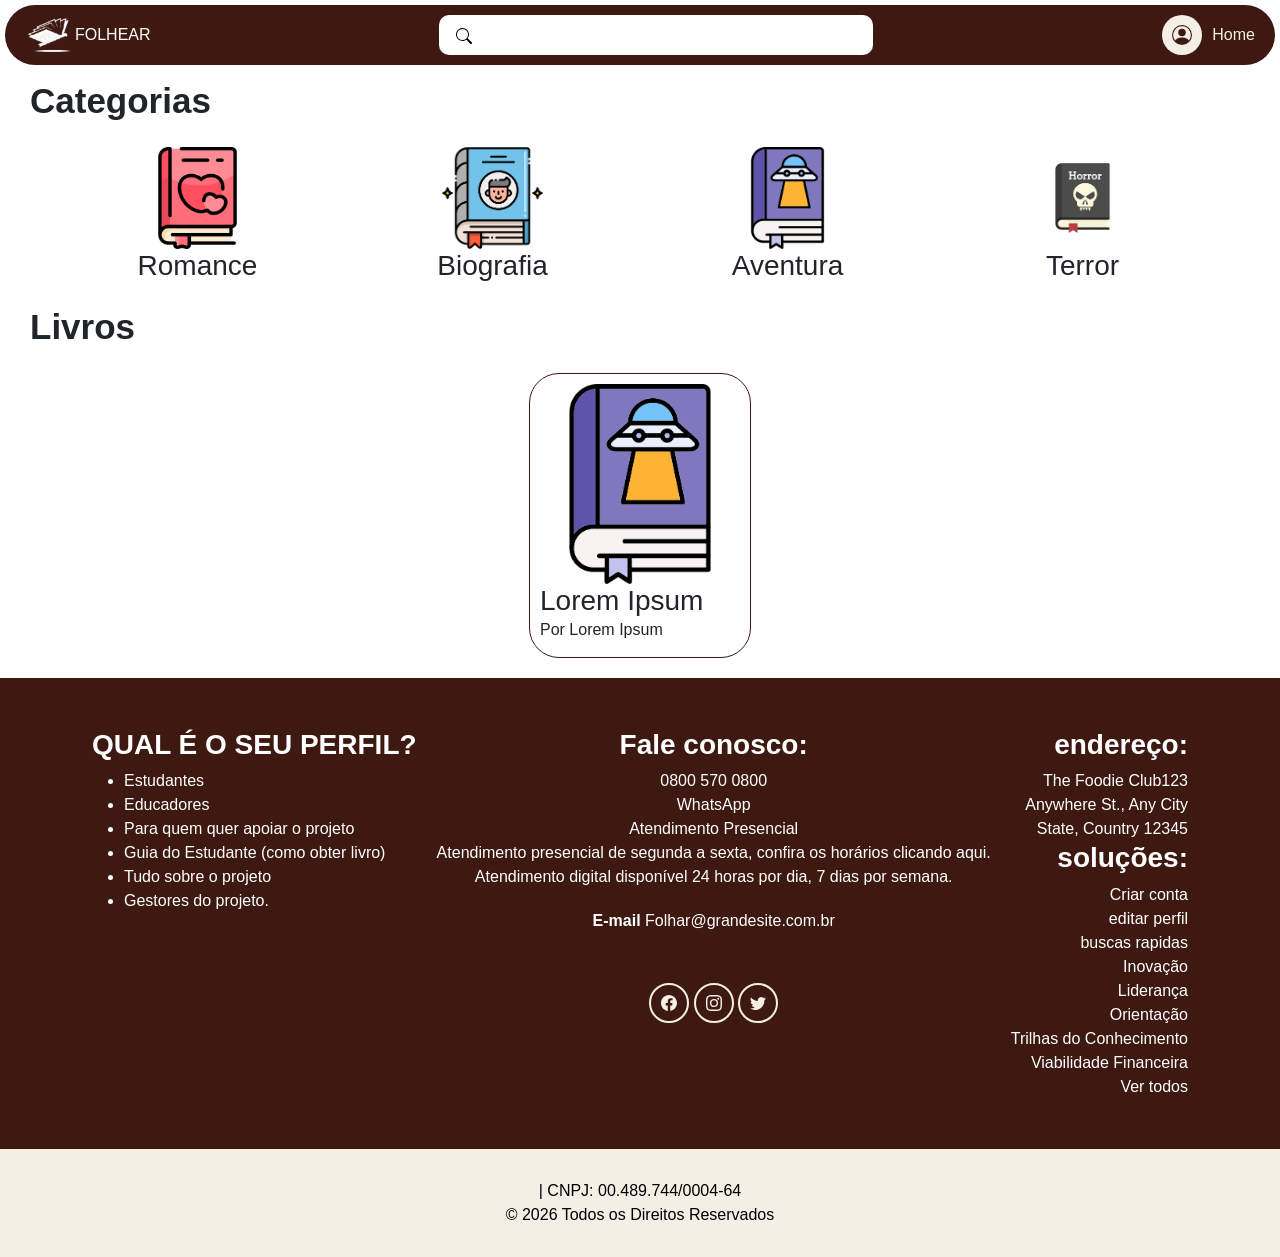
<file: livros.html>
<!DOCTYPE html>
<html lang="pt-br">

<head>
    <meta charset="UTF-8">
    <meta name="viewport" content="width=device-width, initial-scale=1.0">
    <link rel="stylesheet" href="style/livros.css">
    <link href="https://cdn.jsdelivr.net/npm/bootstrap@5.3.8/dist/css/bootstrap.min.css" rel="stylesheet"
        integrity="sha384-sRIl4kxILFvY47J16cr9ZwB07vP4J8+LH7qKQnuqkuIAvNWLzeN8tE5YBujZqJLB" crossorigin="anonymous">
    <link rel="shortcut icon" href="img/icone.png" type="image/x-icon">
    <title>Folhar</title>
</head>

<body>
    <nav>
        <a href="index.html">
            <div id="icone">
                <img src="img/icone.png" alt="icone da folhar">
                <p>FOLHEAR</p>
            </div>
        </a>
        <div>
            <form id="barraDePesquisa" action="">
                <button class="butaoDePesquisa"><svg xmlns="http://www.w3.org/2000/svg" width="16" height="16"
                        fill="currentColor" class="bi bi-search" viewBox="0 0 16 16">
                        <path
                            d="M11.742 10.344a6.5 6.5 0 1 0-1.397 1.398h-.001q.044.06.098.115l3.85 3.85a1 1 0 0 0 1.415-1.414l-3.85-3.85a1 1 0 0 0-.115-.1zM12 6.5a5.5 5.5 0 1 1-11 0 5.5 5.5 0 0 1 11 0" />
                    </svg></button>

                <textarea name="" id="barraDePesquisaAreaDeTexto"></textarea>

            </form>
        </div>
        <div class="iconesNav">
            <button onclick="irPaginaDeLogin()">
                <svg xmlns="http://www.w3.org/2000/svg" width="16" height="16" fill="currentColor"
                    class="bi bi-person-circle" viewBox="0 0 16 16">
                    <path d="M11 6a3 3 0 1 1-6 0 3 3 0 0 1 6 0" />
                    <path fill-rule="evenodd"
                        d="M0 8a8 8 0 1 1 16 0A8 8 0 0 1 0 8m8-7a7 7 0 0 0-5.468 11.37C3.242 11.226 4.805 10 8 10s4.757 1.225 5.468 2.37A7 7 0 0 0 8 1" />
                </svg>
            </button>
            <a href="livros.html">Home</a>
        </div>
    </nav>
    <main>
        <section id="carroselDeCategorias">
            <h2>Categorias</h2>
            <section class="categorias">
                <div class="categoria">
                    <div class="imgCategoria">
                        <img src="img/categorias/Romance.png" alt="">
                    </div>
                    <div class="outrosTextos">
                        <h3 class="nomeCategoria">
                            Romance
                        </h3>
                    </div>
                </div>
                <div class="categoria">
                    <div class="imgCategoria">
                        <img src="img/categorias/Biografia.png" alt="">
                    </div>
                    <div class="outrosTextos">
                        <h3 class="nomeCategoria">
                            Biografia
                        </h3>
                    </div>
                </div>
                <div class="categoria">
                    <div class="imgCategoria">
                        <img src="img/categorias/Aventura.png" alt="">
                    </div>
                    <div class="outrosTextos">
                        <h3 class="nomeCategoria">
                            Aventura
                        </h3>
                    </div>
                </div>
                <div class="categoria">
                    <div class="imgCategoria">
                        <img src="img/categorias/Terror.png" alt="">
                    </div>
                    <div class="outrosTextos">
                        <h3 class="nomeCategoria">
                            Terror
                        </h3>
                    </div>
                </div>
            </section>
        </section>
        <section id="livros">
            <h2>Livros</h2>
            <section class="areaDosLivros">
                <div class="livro" onclick="irParaOLivro()">
                    <div class="capa">
                        <img src="img/categorias/Aventura.png" alt="capa">
                    </div>
                    <div class="textos">
                        <h3>Lorem Ipsum</h2>
                            <p>Por Lorem Ipsum</p>
                    </div>
                </div>
            </section>
        </section>
        <script src="script/livros.js"></script>
        <script src="script/verificarloginBotao.js"></script>
    </main>
    <footer>
        <div class="conteudosDoFooter">
            <div class="informacoesPerfil">
                <h3>QUAL É O SEU PERFIL?</h3>
                <ul>
                    <li>Estudantes</li>
                    <li>Educadores</li>
                    <li>Para quem quer apoiar o projeto</li>
                    <li>Guia do Estudante (como obter livro)</li>
                    <li>Tudo sobre o projeto</li>
                    <li>Gestores do projeto.</li>
                </ul>
            </div>
            <div class="informacoesContato">
                <h3>Fale conosco:</h3>
                <p>0800 570 0800</p>
                <p>WhatsApp</p>
                <p>Atendimento Presencial</p>
                <p>Atendimento presencial de segunda a sexta, confira os horários clicando aqui.</p>
                <p>Atendimento digital disponível 24 horas por dia, 7 dias por semana.</p>
                <p class="emailP"><span class="emailSpan">E-mail</span> Folhar@grandesite.com.br</p>
                <div class="botoesFooter">
                    <button><svg xmlns="http://www.w3.org/2000/svg" width="16" height="16" fill="currentColor"
                            class="bi bi-facebook" viewBox="0 0 16 16">
                            <path
                                d="M16 8.049c0-4.446-3.582-8.05-8-8.05C3.58 0-.002 3.603-.002 8.05c0 4.017 2.926 7.347 6.75 7.951v-5.625h-2.03V8.05H6.75V6.275c0-2.017 1.195-3.131 3.022-3.131.876 0 1.791.157 1.791.157v1.98h-1.009c-.993 0-1.303.621-1.303 1.258v1.51h2.218l-.354 2.326H9.25V16c3.824-.604 6.75-3.934 6.75-7.951" />
                        </svg></button>
                    <button><svg xmlns="http://www.w3.org/2000/svg" width="16" height="16" fill="currentColor"
                            class="bi bi-instagram" viewBox="0 0 16 16">
                            <path
                                d="M8 0C5.829 0 5.556.01 4.703.048 3.85.088 3.269.222 2.76.42a3.9 3.9 0 0 0-1.417.923A3.9 3.9 0 0 0 .42 2.76C.222 3.268.087 3.85.048 4.7.01 5.555 0 5.827 0 8.001c0 2.172.01 2.444.048 3.297.04.852.174 1.433.372 1.942.205.526.478.972.923 1.417.444.445.89.719 1.416.923.51.198 1.09.333 1.942.372C5.555 15.99 5.827 16 8 16s2.444-.01 3.298-.048c.851-.04 1.434-.174 1.943-.372a3.9 3.9 0 0 0 1.416-.923c.445-.445.718-.891.923-1.417.197-.509.332-1.09.372-1.942C15.99 10.445 16 10.173 16 8s-.01-2.445-.048-3.299c-.04-.851-.175-1.433-.372-1.941a3.9 3.9 0 0 0-.923-1.417A3.9 3.9 0 0 0 13.24.42c-.51-.198-1.092-.333-1.943-.372C10.443.01 10.172 0 7.998 0zm-.717 1.442h.718c2.136 0 2.389.007 3.232.046.78.035 1.204.166 1.486.275.373.145.64.319.92.599s.453.546.598.92c.11.281.24.705.275 1.485.039.843.047 1.096.047 3.231s-.008 2.389-.047 3.232c-.035.78-.166 1.203-.275 1.485a2.5 2.5 0 0 1-.599.919c-.28.28-.546.453-.92.598-.28.11-.704.24-1.485.276-.843.038-1.096.047-3.232.047s-2.39-.009-3.233-.047c-.78-.036-1.203-.166-1.485-.276a2.5 2.5 0 0 1-.92-.598 2.5 2.5 0 0 1-.6-.92c-.109-.281-.24-.705-.275-1.485-.038-.843-.046-1.096-.046-3.233s.008-2.388.046-3.231c.036-.78.166-1.204.276-1.486.145-.373.319-.64.599-.92s.546-.453.92-.598c.282-.11.705-.24 1.485-.276.738-.034 1.024-.044 2.515-.045zm4.988 1.328a.96.96 0 1 0 0 1.92.96.96 0 0 0 0-1.92m-4.27 1.122a4.109 4.109 0 1 0 0 8.217 4.109 4.109 0 0 0 0-8.217m0 1.441a2.667 2.667 0 1 1 0 5.334 2.667 2.667 0 0 1 0-5.334" />
                        </svg></button>
                    <button><svg xmlns="http://www.w3.org/2000/svg" width="16" height="16" fill="currentColor"
                            class="bi bi-twitter" viewBox="0 0 16 16">
                            <path
                                d="M5.026 15c6.038 0 9.341-5.003 9.341-9.334q.002-.211-.006-.422A6.7 6.7 0 0 0 16 3.542a6.7 6.7 0 0 1-1.889.518 3.3 3.3 0 0 0 1.447-1.817 6.5 6.5 0 0 1-2.087.793A3.286 3.286 0 0 0 7.875 6.03a9.32 9.32 0 0 1-6.767-3.429 3.29 3.29 0 0 0 1.018 4.382A3.3 3.3 0 0 1 .64 6.575v.045a3.29 3.29 0 0 0 2.632 3.218 3.2 3.2 0 0 1-.865.115 3 3 0 0 1-.614-.057 3.28 3.28 0 0 0 3.067 2.277A6.6 6.6 0 0 1 .78 13.58a6 6 0 0 1-.78-.045A9.34 9.34 0 0 0 5.026 15" />
                        </svg></button>
                </div>
            </div>
            <div class="enderecoESolucoes">
                <h3>endereço:</h3>
                <p>The Foodie Club123</p>
                <p>Anywhere St., Any City</p>
                <p>State, Country 12345</p>
                <h3>soluções:</h3>
                <p>Criar conta</p>
                <p>editar perfil</p>
                <p>buscas rapidas</p>
                <p>Inovação</p>
                <p>Liderança</p>
                <p>Orientação</p>
                <p>Trilhas do Conhecimento</p>
                <p>Viabilidade Financeira</p>
                <p>Ver todos</p>
            </div>
        </div>

        <div class="cnpj">
            <p>| CNPJ: 00.489.744/0004-64</p>
            <p>© 2026 Todos os Direitos Reservados</p>
        </div>
    </footer>
</body>

</html>
</file>
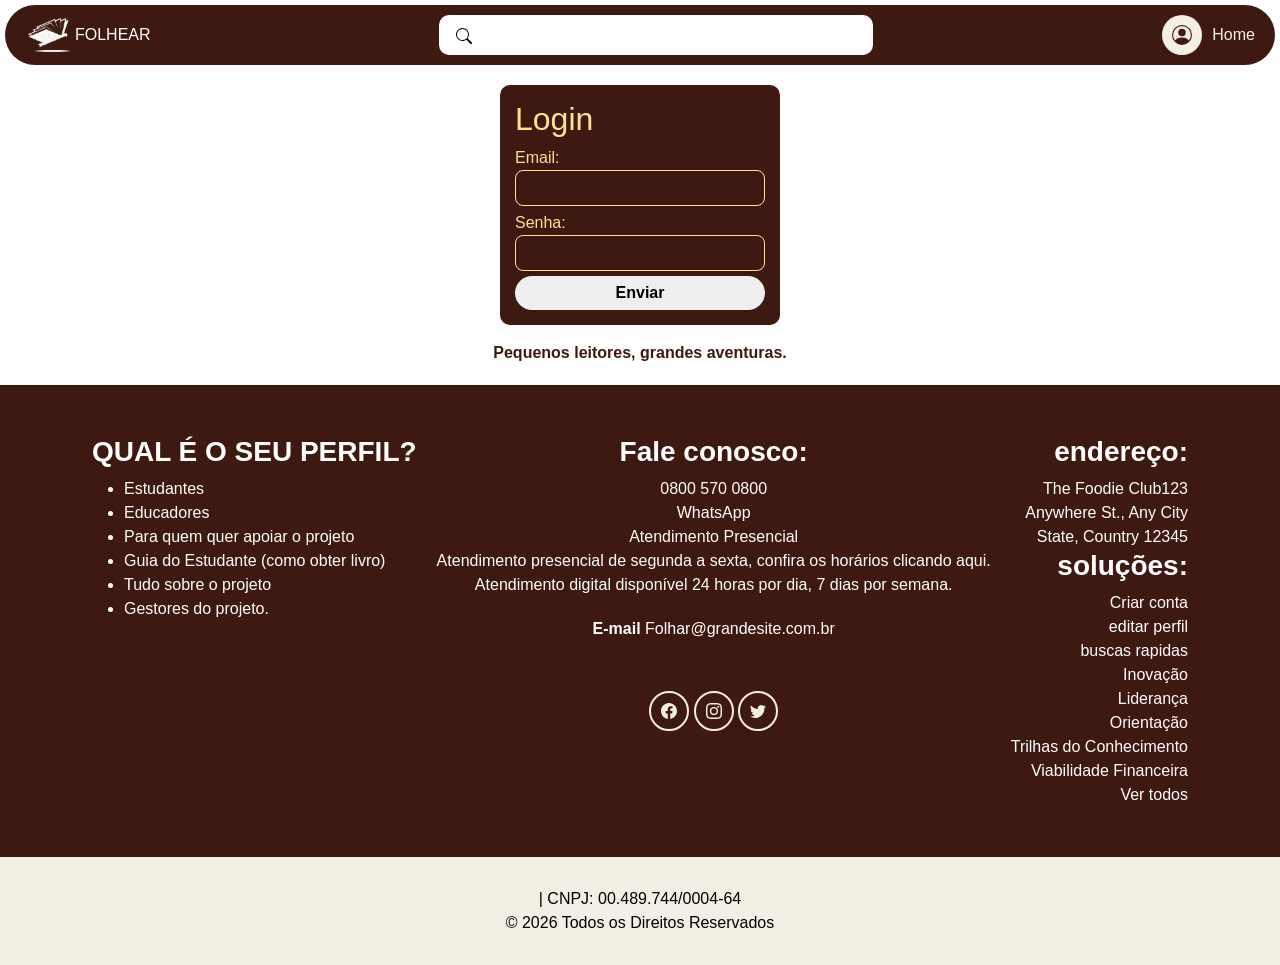
<file: login.html>
<!DOCTYPE html>
<html lang="pt-br">

<head>
    <meta charset="UTF-8">
    <meta name="viewport" content="width=device-width, initial-scale=1.0">
    <link rel="stylesheet" href="style/cadastro.css">
    <link href="https://cdn.jsdelivr.net/npm/bootstrap@5.3.8/dist/css/bootstrap.min.css" rel="stylesheet"
        integrity="sha384-sRIl4kxILFvY47J16cr9ZwB07vP4J8+LH7qKQnuqkuIAvNWLzeN8tE5YBujZqJLB" crossorigin="anonymous">
    <link rel="shortcut icon" href="img/icone.png" type="image/x-icon">
    <title>Folhar</title>
</head>

<body>
    <nav>
        <a href="index.html">
            <div id="icone">
                <img src="img/icone.png" alt="icone da folhar">
                <p>FOLHEAR</p>
            </div>
        </a>
        <div>
            <form id="barraDePesquisa" action="">
                <button class="butaoDePesquisa"><svg xmlns="http://www.w3.org/2000/svg" width="16" height="16"
                        fill="currentColor" class="bi bi-search" viewBox="0 0 16 16">
                        <path
                            d="M11.742 10.344a6.5 6.5 0 1 0-1.397 1.398h-.001q.044.06.098.115l3.85 3.85a1 1 0 0 0 1.415-1.414l-3.85-3.85a1 1 0 0 0-.115-.1zM12 6.5a5.5 5.5 0 1 1-11 0 5.5 5.5 0 0 1 11 0" />
                    </svg></button>

                <textarea name="" id="barraDePesquisaAreaDeTexto"></textarea>

            </form>
        </div>
        <div class="iconesNav">
            <button onclick="irPaginaDeLogin()">
                <svg xmlns="http://www.w3.org/2000/svg" width="16" height="16" fill="currentColor"
                    class="bi bi-person-circle" viewBox="0 0 16 16">
                    <path d="M11 6a3 3 0 1 1-6 0 3 3 0 0 1 6 0" />
                    <path fill-rule="evenodd"
                        d="M0 8a8 8 0 1 1 16 0A8 8 0 0 1 0 8m8-7a7 7 0 0 0-5.468 11.37C3.242 11.226 4.805 10 8 10s4.757 1.225 5.468 2.37A7 7 0 0 0 8 1" />
                </svg>
            </button>
            <a href="livros.html">Home</a>
        </div>
    </nav>
    <main>
        <div class="mainDeCadastro">
            <form action="" class="formulario">
                <h2>Login</h2>

                <label for="emailDoUsuario">Email:</label>
                <input type="email" name="" id="EmailDoUsuario" required>

                <label for="senhaDoUsuario">Senha:</label>
                <input type="password" id="SenhaDoUsuario" required>

                <input type="submit" value="Enviar">
            </form>
            <p style="text-align: center; color: #3e1911; font-weight: bold; margin-top: 16px;">Pequenos leitores, grandes aventuras.</p>
        </div>
        <script src="script/verificarloginBotao.js"></script>
    </main>
    <footer>
        <div class="conteudosDoFooter">
            <div class="informacoesPerfil">
                <h3>QUAL É O SEU PERFIL?</h3>
                <ul>
                    <li>Estudantes</li>
                    <li>Educadores</li>
                    <li>Para quem quer apoiar o projeto</li>
                    <li>Guia do Estudante (como obter livro)</li>
                    <li>Tudo sobre o projeto</li>
                    <li>Gestores do projeto.</li>
                </ul>
            </div>
            <div class="informacoesContato">
                <h3>Fale conosco:</h3>
                <p>0800 570 0800</p>
                <p>WhatsApp</p>
                <p>Atendimento Presencial</p>
                <p>Atendimento presencial de segunda a sexta, confira os horários clicando aqui.</p>
                <p>Atendimento digital disponível 24 horas por dia, 7 dias por semana.</p>
                <p class="emailP"><span class="emailSpan">E-mail</span> Folhar@grandesite.com.br</p>
                <div class="botoesFooter">
                    <button><svg xmlns="http://www.w3.org/2000/svg" width="16" height="16" fill="currentColor"
                            class="bi bi-facebook" viewBox="0 0 16 16">
                            <path
                                d="M16 8.049c0-4.446-3.582-8.05-8-8.05C3.58 0-.002 3.603-.002 8.05c0 4.017 2.926 7.347 6.75 7.951v-5.625h-2.03V8.05H6.75V6.275c0-2.017 1.195-3.131 3.022-3.131.876 0 1.791.157 1.791.157v1.98h-1.009c-.993 0-1.303.621-1.303 1.258v1.51h2.218l-.354 2.326H9.25V16c3.824-.604 6.75-3.934 6.75-7.951" />
                        </svg></button>
                    <button><svg xmlns="http://www.w3.org/2000/svg" width="16" height="16" fill="currentColor"
                            class="bi bi-instagram" viewBox="0 0 16 16">
                            <path
                                d="M8 0C5.829 0 5.556.01 4.703.048 3.85.088 3.269.222 2.76.42a3.9 3.9 0 0 0-1.417.923A3.9 3.9 0 0 0 .42 2.76C.222 3.268.087 3.85.048 4.7.01 5.555 0 5.827 0 8.001c0 2.172.01 2.444.048 3.297.04.852.174 1.433.372 1.942.205.526.478.972.923 1.417.444.445.89.719 1.416.923.51.198 1.09.333 1.942.372C5.555 15.99 5.827 16 8 16s2.444-.01 3.298-.048c.851-.04 1.434-.174 1.943-.372a3.9 3.9 0 0 0 1.416-.923c.445-.445.718-.891.923-1.417.197-.509.332-1.09.372-1.942C15.99 10.445 16 10.173 16 8s-.01-2.445-.048-3.299c-.04-.851-.175-1.433-.372-1.941a3.9 3.9 0 0 0-.923-1.417A3.9 3.9 0 0 0 13.24.42c-.51-.198-1.092-.333-1.943-.372C10.443.01 10.172 0 7.998 0zm-.717 1.442h.718c2.136 0 2.389.007 3.232.046.78.035 1.204.166 1.486.275.373.145.64.319.92.599s.453.546.598.92c.11.281.24.705.275 1.485.039.843.047 1.096.047 3.231s-.008 2.389-.047 3.232c-.035.78-.166 1.203-.275 1.485a2.5 2.5 0 0 1-.599.919c-.28.28-.546.453-.92.598-.28.11-.704.24-1.485.276-.843.038-1.096.047-3.232.047s-2.39-.009-3.233-.047c-.78-.036-1.203-.166-1.485-.276a2.5 2.5 0 0 1-.92-.598 2.5 2.5 0 0 1-.6-.92c-.109-.281-.24-.705-.275-1.485-.038-.843-.046-1.096-.046-3.233s.008-2.388.046-3.231c.036-.78.166-1.204.276-1.486.145-.373.319-.64.599-.92s.546-.453.92-.598c.282-.11.705-.24 1.485-.276.738-.034 1.024-.044 2.515-.045zm4.988 1.328a.96.96 0 1 0 0 1.92.96.96 0 0 0 0-1.92m-4.27 1.122a4.109 4.109 0 1 0 0 8.217 4.109 4.109 0 0 0 0-8.217m0 1.441a2.667 2.667 0 1 1 0 5.334 2.667 2.667 0 0 1 0-5.334" />
                        </svg></button>
                    <button><svg xmlns="http://www.w3.org/2000/svg" width="16" height="16" fill="currentColor"
                            class="bi bi-twitter" viewBox="0 0 16 16">
                            <path
                                d="M5.026 15c6.038 0 9.341-5.003 9.341-9.334q.002-.211-.006-.422A6.7 6.7 0 0 0 16 3.542a6.7 6.7 0 0 1-1.889.518 3.3 3.3 0 0 0 1.447-1.817 6.5 6.5 0 0 1-2.087.793A3.286 3.286 0 0 0 7.875 6.03a9.32 9.32 0 0 1-6.767-3.429 3.29 3.29 0 0 0 1.018 4.382A3.3 3.3 0 0 1 .64 6.575v.045a3.29 3.29 0 0 0 2.632 3.218 3.2 3.2 0 0 1-.865.115 3 3 0 0 1-.614-.057 3.28 3.28 0 0 0 3.067 2.277A6.6 6.6 0 0 1 .78 13.58a6 6 0 0 1-.78-.045A9.34 9.34 0 0 0 5.026 15" />
                        </svg></button>
                </div>
            </div>
            <div class="enderecoESolucoes">
                <h3>endereço:</h3>
                <p>The Foodie Club123</p>
                <p>Anywhere St., Any City</p>
                <p>State, Country 12345</p>
                <h3>soluções:</h3>
                <p>Criar conta</p>
                <p>editar perfil</p>
                <p>buscas rapidas</p>
                <p>Inovação</p>
                <p>Liderança</p>
                <p>Orientação</p>
                <p>Trilhas do Conhecimento</p>
                <p>Viabilidade Financeira</p>
                <p>Ver todos</p>
            </div>
        </div>

        <div class="cnpj">
            <p>| CNPJ: 00.489.744/0004-64</p>
            <p>© 2026 Todos os Direitos Reservados</p>
        </div>
    </footer>
    <script src="script/login.js"></script>
</body>

</html>
</file>
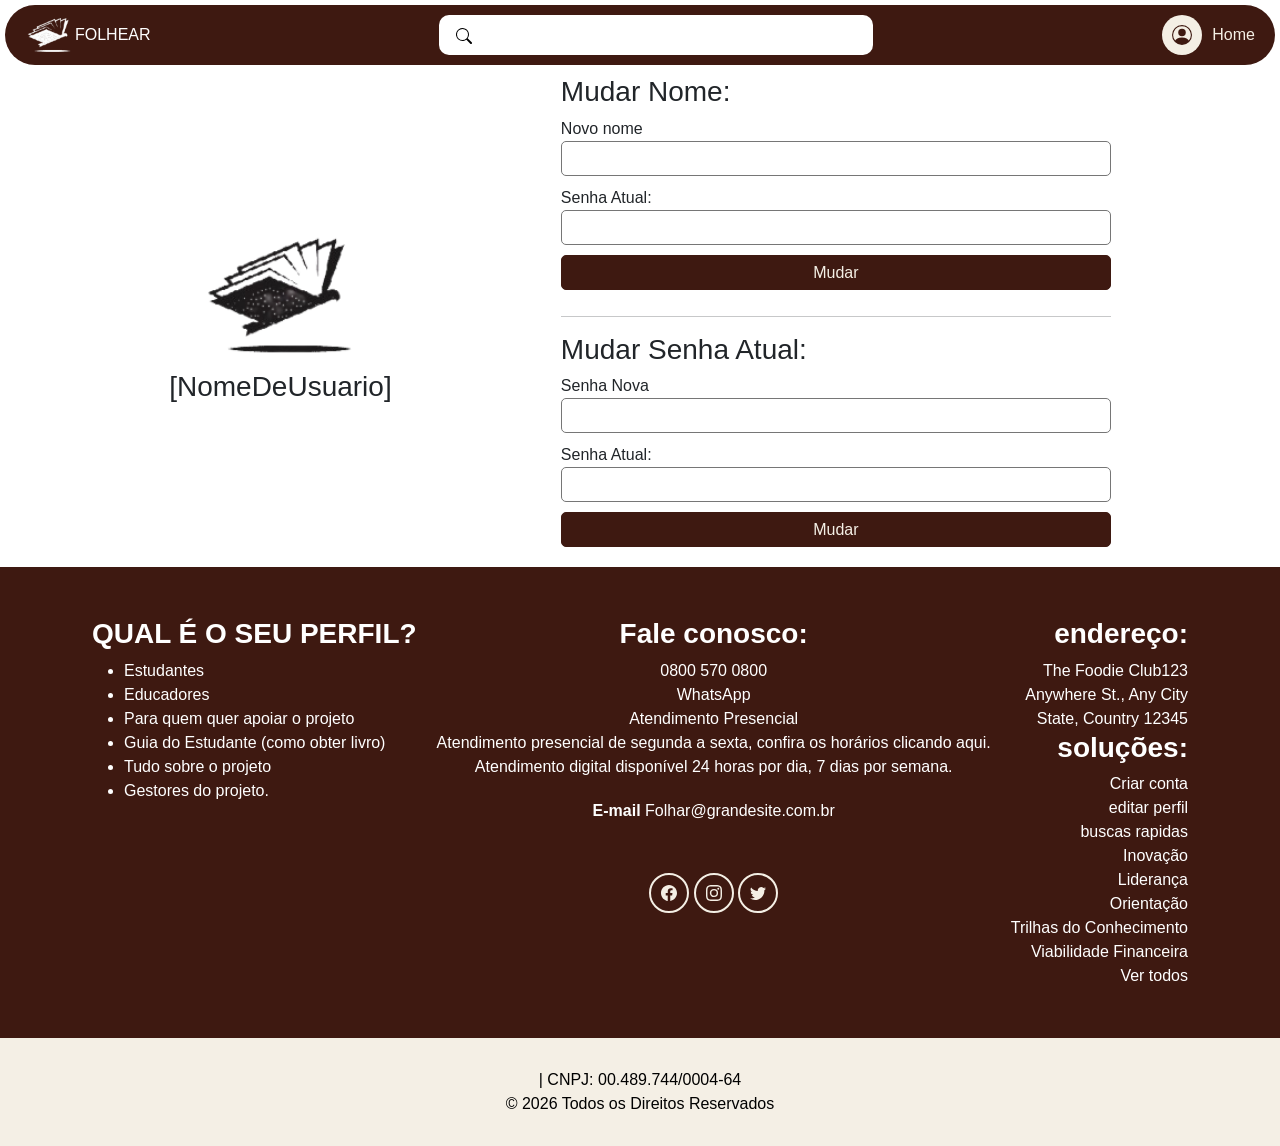
<file: usuario.html>
<!DOCTYPE html>
<html lang="pt-br">

<head>
    <meta charset="UTF-8">
    <meta name="viewport" content="width=device-width, initial-scale=1.0">
    <link rel="stylesheet" href="style/usuario.css">
    <link href="https://cdn.jsdelivr.net/npm/bootstrap@5.3.8/dist/css/bootstrap.min.css" rel="stylesheet"
        integrity="sha384-sRIl4kxILFvY47J16cr9ZwB07vP4J8+LH7qKQnuqkuIAvNWLzeN8tE5YBujZqJLB" crossorigin="anonymous">
    <link rel="shortcut icon" href="img/icone.png" type="image/x-icon">
    <title>Folhar</title>
</head>

<body>
    <nav>
        <a href="index.html">
            <div id="icone">
                <img src="img/icone.png" alt="icone da folhar">
                <p>FOLHEAR</p>
            </div>
        </a>
        <div>
            <form id="barraDePesquisa" action="">
                <button class="butaoDePesquisa"><svg xmlns="http://www.w3.org/2000/svg" width="16" height="16"
                        fill="currentColor" class="bi bi-search" viewBox="0 0 16 16">
                        <path
                            d="M11.742 10.344a6.5 6.5 0 1 0-1.397 1.398h-.001q.044.06.098.115l3.85 3.85a1 1 0 0 0 1.415-1.414l-3.85-3.85a1 1 0 0 0-.115-.1zM12 6.5a5.5 5.5 0 1 1-11 0 5.5 5.5 0 0 1 11 0" />
                    </svg></button>

                <textarea name="" id="barraDePesquisaAreaDeTexto"></textarea>

            </form>
        </div>
        <div class="iconesNav">
            <button onclick="irPaginaDeLogin()">
                <svg xmlns="http://www.w3.org/2000/svg" width="16" height="16" fill="currentColor"
                    class="bi bi-person-circle" viewBox="0 0 16 16">
                    <path d="M11 6a3 3 0 1 1-6 0 3 3 0 0 1 6 0" />
                    <path fill-rule="evenodd"
                        d="M0 8a8 8 0 1 1 16 0A8 8 0 0 1 0 8m8-7a7 7 0 0 0-5.468 11.37C3.242 11.226 4.805 10 8 10s4.757 1.225 5.468 2.37A7 7 0 0 0 8 1" />
                </svg>
            </button>
            <a href="livros.html">Home</a>
        </div>
    </nav>
    <main>
        <section id="fotoENomeDoUsuario">
            <img src="img/icone preto.png" alt="Foto do usuario">
            <h3>[NomeDeUsuario]</h3>
        </section>
        <section id="form-usuario">
            <form action="" class="mudarForm">
                <h3>Mudar Nome:</h3>
                <label for="nomeUsuario">Novo nome</label>
                <input type="text" name="" id="nomeUsuario">
                <label for="senhaUsuario">Senha Atual:</label>
                <input type="password" name="" id="senhaUsuario">
                <input type="submit" value="Mudar">
            </form>
            <hr>
            <form action="" class="mudarForm">
                <h3>Mudar Senha Atual:</h3>
                <label for="novaSenha">Senha Nova</label>
                <input type="password" name="" id="novaSenha">
                <label for="senhaUsuario">Senha Atual:</label>
                <input type="password" name="" id="senhaUsuario">
                <input type="submit" value="Mudar">
            </form>
        </section>
        <script src="script/EUsuario.js"></script>
        <script src="script/verificarloginBotao.js"></script>
    </main>
    <footer>
        <div class="conteudosDoFooter">
            <div class="informacoesPerfil">
                <h3>QUAL É O SEU PERFIL?</h3>
                <ul>
                    <li>Estudantes</li>
                    <li>Educadores</li>
                    <li>Para quem quer apoiar o projeto</li>
                    <li>Guia do Estudante (como obter livro)</li>
                    <li>Tudo sobre o projeto</li>
                    <li>Gestores do projeto.</li>
                </ul>
            </div>
            <div class="informacoesContato">
                <h3>Fale conosco:</h3>
                <p>0800 570 0800</p>
                <p>WhatsApp</p>
                <p>Atendimento Presencial</p>
                <p>Atendimento presencial de segunda a sexta, confira os horários clicando aqui.</p>
                <p>Atendimento digital disponível 24 horas por dia, 7 dias por semana.</p>
                <p class="emailP"><span class="emailSpan">E-mail</span> Folhar@grandesite.com.br</p>
                <div class="botoesFooter">
                    <button><svg xmlns="http://www.w3.org/2000/svg" width="16" height="16" fill="currentColor"
                            class="bi bi-facebook" viewBox="0 0 16 16">
                            <path
                                d="M16 8.049c0-4.446-3.582-8.05-8-8.05C3.58 0-.002 3.603-.002 8.05c0 4.017 2.926 7.347 6.75 7.951v-5.625h-2.03V8.05H6.75V6.275c0-2.017 1.195-3.131 3.022-3.131.876 0 1.791.157 1.791.157v1.98h-1.009c-.993 0-1.303.621-1.303 1.258v1.51h2.218l-.354 2.326H9.25V16c3.824-.604 6.75-3.934 6.75-7.951" />
                        </svg></button>
                    <button><svg xmlns="http://www.w3.org/2000/svg" width="16" height="16" fill="currentColor"
                            class="bi bi-instagram" viewBox="0 0 16 16">
                            <path
                                d="M8 0C5.829 0 5.556.01 4.703.048 3.85.088 3.269.222 2.76.42a3.9 3.9 0 0 0-1.417.923A3.9 3.9 0 0 0 .42 2.76C.222 3.268.087 3.85.048 4.7.01 5.555 0 5.827 0 8.001c0 2.172.01 2.444.048 3.297.04.852.174 1.433.372 1.942.205.526.478.972.923 1.417.444.445.89.719 1.416.923.51.198 1.09.333 1.942.372C5.555 15.99 5.827 16 8 16s2.444-.01 3.298-.048c.851-.04 1.434-.174 1.943-.372a3.9 3.9 0 0 0 1.416-.923c.445-.445.718-.891.923-1.417.197-.509.332-1.09.372-1.942C15.99 10.445 16 10.173 16 8s-.01-2.445-.048-3.299c-.04-.851-.175-1.433-.372-1.941a3.9 3.9 0 0 0-.923-1.417A3.9 3.9 0 0 0 13.24.42c-.51-.198-1.092-.333-1.943-.372C10.443.01 10.172 0 7.998 0zm-.717 1.442h.718c2.136 0 2.389.007 3.232.046.78.035 1.204.166 1.486.275.373.145.64.319.92.599s.453.546.598.92c.11.281.24.705.275 1.485.039.843.047 1.096.047 3.231s-.008 2.389-.047 3.232c-.035.78-.166 1.203-.275 1.485a2.5 2.5 0 0 1-.599.919c-.28.28-.546.453-.92.598-.28.11-.704.24-1.485.276-.843.038-1.096.047-3.232.047s-2.39-.009-3.233-.047c-.78-.036-1.203-.166-1.485-.276a2.5 2.5 0 0 1-.92-.598 2.5 2.5 0 0 1-.6-.92c-.109-.281-.24-.705-.275-1.485-.038-.843-.046-1.096-.046-3.233s.008-2.388.046-3.231c.036-.78.166-1.204.276-1.486.145-.373.319-.64.599-.92s.546-.453.92-.598c.282-.11.705-.24 1.485-.276.738-.034 1.024-.044 2.515-.045zm4.988 1.328a.96.96 0 1 0 0 1.92.96.96 0 0 0 0-1.92m-4.27 1.122a4.109 4.109 0 1 0 0 8.217 4.109 4.109 0 0 0 0-8.217m0 1.441a2.667 2.667 0 1 1 0 5.334 2.667 2.667 0 0 1 0-5.334" />
                        </svg></button>
                    <button><svg xmlns="http://www.w3.org/2000/svg" width="16" height="16" fill="currentColor"
                            class="bi bi-twitter" viewBox="0 0 16 16">
                            <path
                                d="M5.026 15c6.038 0 9.341-5.003 9.341-9.334q.002-.211-.006-.422A6.7 6.7 0 0 0 16 3.542a6.7 6.7 0 0 1-1.889.518 3.3 3.3 0 0 0 1.447-1.817 6.5 6.5 0 0 1-2.087.793A3.286 3.286 0 0 0 7.875 6.03a9.32 9.32 0 0 1-6.767-3.429 3.29 3.29 0 0 0 1.018 4.382A3.3 3.3 0 0 1 .64 6.575v.045a3.29 3.29 0 0 0 2.632 3.218 3.2 3.2 0 0 1-.865.115 3 3 0 0 1-.614-.057 3.28 3.28 0 0 0 3.067 2.277A6.6 6.6 0 0 1 .78 13.58a6 6 0 0 1-.78-.045A9.34 9.34 0 0 0 5.026 15" />
                        </svg></button>
                </div>
            </div>
            <div class="enderecoESolucoes">
                <h3>endereço:</h3>
                <p>The Foodie Club123</p>
                <p>Anywhere St., Any City</p>
                <p>State, Country 12345</p>
                <h3>soluções:</h3>
                <p>Criar conta</p>
                <p>editar perfil</p>
                <p>buscas rapidas</p>
                <p>Inovação</p>
                <p>Liderança</p>
                <p>Orientação</p>
                <p>Trilhas do Conhecimento</p>
                <p>Viabilidade Financeira</p>
                <p>Ver todos</p>
            </div>
        </div>

        <div class="cnpj">
            <p>| CNPJ: 00.489.744/0004-64</p>
            <p>© 2026 Todos os Direitos Reservados</p>
        </div>
    </footer>
</body>

</html>
</file>
<file: style/index.css>
.poppins-regular {
    font-family: "Poppins", sans-serif;
    font-weight: 400;
    font-style: normal;
}

* {
    margin: 0px;
    padding: 0px;
    box-sizing: 0px;
    font-family: "Poppins", sans-serif;
}

body {
    background-color: #f4efe5;
    color: #3e1911;
}

nav {
    background-color: #3e1911;
    color: white;
    display: flex;
    justify-content: space-between;
    align-items: center;
    padding: 0px 20px;
    height: 60px;
    margin: 5px;
    border-radius: 50px;
}
nav a{
    text-decoration: none;
    color: white;
}
.iconesNav {
    display: flex;
    align-items: center;
    gap: 10px;
}

#icone {
    display: flex;
    align-items: center;
}

#icone p {
    margin-bottom: 0px;
}

#icone img {
    width: 50px;
}

.iconesNav button {
    display: flex;
    border-style: none;
    background-color: #f4efe5;
    color: #3e1911;
    border-radius: 50%;
    padding: 10px;
    width: 40px;
    height: 40px;
    justify-content: space-around;
    align-items: center;
}

.iconesNav a {
    text-decoration: none;
    color: #f4efe5;
}

.iconesNav svg {
    height: 40px;
    width: 40px;
}

#barraDePesquisa textarea {
    height: 40px;
    width: 30vw;
    resize: none;
    border-style: none;
    border-radius: 0px 10px 10px 0px;
    padding: 8px;
    overflow: hidden;
}

#barraDePesquisa button {
    border-style: none;
    width: 50px;
    background-color: white;
    border-radius: 10px 0px 0px 10px;
    transition: background-color 0.15s;
}

#barraDePesquisa button:hover {
    background-color: bisque;
}

#barraDePesquisa {
    display: flex;
}

/* aqui começa o que não e padrão por todas as paginas */
.conteudosDaMain {
    width: auto;
    display: flex;
    justify-content: center;
}

.textosDeLogin {
    display: flex;
    align-items: center;
    width: 1200px;
    height: 500px;
    padding: 10px;
}

.textosEBotoes {
    display: flex;
    flex-direction: column;
    gap: 8px;
}

.textosEBotoes .botoes {
    display: flex;
    gap: 15px;

}

.textosEBotoes .Cadastrar,
.logar {
    transition: background-color 200ms;
}

.textosEBotoes .Cadastrar:hover {
    background-color: #ffe3ab;

}

.textosEBotoes .logar:hover {
    background-color: #7c3323;
    border-color: #7c3323;
}

.textosEBotoes button {
    border-style: solid;
    border-radius: 5px;
    padding: 5px 30px;
    font-weight: bolder;
}

.textosEBotoes .logar {
    background-color: #3e1911;
    border-color: #3e1911;
    color: #f4efe5;
    border-width: 1px;
}

.textosEBotoes .Cadastrar {
    color: #3e1911;
    border-color: #3e1911;
    border-width: 1px;
}

.textosEBotoes h2 {
    font-size: 105px;
    color: #3e1911;
    font-weight: 700;
}

.textosEBotoes p {
    font-weight: bold;
}

.textosDeLogin img {
    width: 350px;
    height: 350px;
}

/* footer */
.conteudosDoFooter {
    display: flex;
    margin: 50px;
    gap: 20px;
    justify-content: center;
}

footer {
    display: flex;
    justify-content: center;
    background-color: #3e1911;
    color: white;
    flex-direction: column;
}

.conteudosDoFooter p {
    margin-bottom: 0;
}

.conteudosDoFooter h3 {
    font-weight: bolder;
}

.botoesFooter button {
    border-radius: 200px;
    width: 40px;
    height: 40px;
    background: none;
    color: #f4efe5;
    border-style: solid;
    border-color: #f4efe5;
    font-size: 10px;
}

.informacoesContato {
    display: flex;
    flex-direction: column;
    align-items: center;
}

.emailSpan {
    font-weight: bolder;
}

.emailP {
    margin-top: 20px;
}

.botoesFooter {
    margin-top: 50px;
}

.enderecoESolucoes {
    display: flex;
    flex-direction: column;
    align-items: flex-end;
}

.cnpj{
    display: flex;
    flex-direction: column;
    background-color: #f4efe5;
    color: black;
    align-items: center;
    padding-top: 30px;
    padding-bottom: 30px;
}
.cnpj p{
    margin-bottom: 0px;
}
</file>
<file: style/admin.css>
.poppins-regular {
    font-family: "Poppins", sans-serif;
    font-weight: 400;
    font-style: normal;
}

* {
    margin: 0px;
    padding: 0px;
    box-sizing: 0px;
    font-family: "Poppins", sans-serif;
}

body {
    background-color: #f4efe5;
    color: #3e1911;
}

nav {
    background-color: #3e1911;
    color: white;
    display: flex;
    justify-content: space-between;
    align-items: center;
    padding: 0px 20px;
    height: 60px;
    margin: 5px;
    border-radius: 50px;
}
nav a{
    text-decoration: none;
    color: white;
}
.iconesNav {
    display: flex;
    align-items: center;
    gap: 10px;
}

#icone {
    display: flex;
    align-items: center;
}

#icone p {
    margin-bottom: 0px;
}

#icone img {
    width: 50px;
}

.iconesNav button {
    display: flex;
    border-style: none;
    background-color: #f4efe5;
    color: #3e1911;
    border-radius: 50%;
    padding: 10px;
    width: 40px;
    height: 40px;
    justify-content: space-around;
    align-items: center;
}

.iconesNav a {
    text-decoration: none;
    color: #f4efe5;
}

.iconesNav svg {
    height: 40px;
    width: 40px;
}

#barraDePesquisa textarea {
    height: 40px;
    width: 30vw;
    resize: none;
    border-style: none;
    border-radius: 0px 10px 10px 0px;
    padding: 8px;
    overflow: hidden;
}

#barraDePesquisa button {
    border-style: none;
    width: 50px;
    background-color: white;
    border-radius: 10px 0px 0px 10px;
    transition: background-color 0.15s;
}

#barraDePesquisa button:hover {
    background-color: bisque;
}

#barraDePesquisa {
    display: flex;
}

/* aqui começa o que não e padrão por todas as paginas */
main{
    display: flex;
    flex-direction: column;
    align-items: center;
    margin: auto;
    max-width: 1000px;
}
.Admin{
    margin: 20px 0px 20px 0px;
}
main .formularios,
main .formularios form{
    display: flex;
    flex-direction: column;
    margin: auto;
    width: 80%;

}
main .formularios{
    margin-bottom: 60px;
}
main .formularios form input,
main .formularios form select{
    border-radius: 10px;
    border-style: solid;
    border-width: 1.5px;
    height: 45px;
    padding: 10px;
    margin-bottom: 10px;
    font-size: larger;
}
main .formularios form label{
    font-size: 25px;
}
main .formularios form input[type=submit]{
    background-color: #3e1911;
    border-color: #3e1911;
    color: white;
    transition: background-color .1s, border-color .1s;
}
main .formularios form input[type=submit]:hover{
    background-color: #994a38;
    border-color: #994a38;
}
/* footer */
.conteudosDoFooter {
    display: flex;
    margin: 50px;
    gap: 20px;
    justify-content: center;
}

footer {
    display: flex;
    justify-content: center;
    background-color: #3e1911;
    color: white;
    flex-direction: column;
}

.conteudosDoFooter p {
    margin-bottom: 0;
}

.conteudosDoFooter h3 {
    font-weight: bolder;
}

.botoesFooter button {
    border-radius: 200px;
    width: 40px;
    height: 40px;
    background: none;
    color: #f4efe5;
    border-style: solid;
    border-color: #f4efe5;
    font-size: 10px;
}

.informacoesContato {
    display: flex;
    flex-direction: column;
    align-items: center;
}

.emailSpan {
    font-weight: bolder;
}

.emailP {
    margin-top: 20px;
}

.botoesFooter {
    margin-top: 50px;
}

.enderecoESolucoes {
    display: flex;
    flex-direction: column;
    align-items: flex-end;
}

.cnpj{
    display: flex;
    flex-direction: column;
    background-color: #f4efe5;
    color: black;
    align-items: center;
    padding-top: 30px;
    padding-bottom: 30px;
}
.cnpj p{
    margin-bottom: 0px;
}
</file>
<file: style/cadastro.css>
.poppins-regular {
    font-family: "Poppins", sans-serif;
    font-weight: 400;
    font-style: normal;
}

* {
    margin: 0px;
    padding: 0px;
    box-sizing: 0px;
    font-family: "Poppins", sans-serif;
}

body {
    background-color: #f4efe5;
    color: #3e1911;
}

nav {
    background-color: #3e1911;
    color: white;
    display: flex;
    justify-content: space-between;
    align-items: center;
    padding: 0px 20px;
    height: 60px;
    margin: 5px;
    border-radius: 50px;
}
nav a{
    text-decoration: none;
    color: white;
}

.iconesNav {
    display: flex;
    align-items: center;
    gap: 10px;
}

#icone {
    display: flex;
    align-items: center;
}

#icone p {
    margin-bottom: 0px;
}

#icone img {
    width: 50px;
}

.iconesNav button {
    display: flex;
    border-style: none;
    background-color: #f4efe5;
    color: #3e1911;
    border-radius: 50%;
    padding: 10px;
    width: 40px;
    height: 40px;
    justify-content: space-around;
    align-items: center;
}

.iconesNav a {
    text-decoration: none;
    color: #f4efe5;
}

.iconesNav svg {
    height: 40px;
    width: 40px;
}

#barraDePesquisa textarea {
    height: 40px;
    width: 30vw;
    resize: none;
    border-style: none;
    border-radius: 0px 10px 10px 0px;
    padding: 8px;
    overflow: hidden;
}

#barraDePesquisa button {
    border-style: none;
    width: 50px;
    background-color: white;
    border-radius: 10px 0px 0px 10px;
    transition: background-color 0.15s;
}

#barraDePesquisa button:hover {
    background-color: bisque;
}

#barraDePesquisa {
    display: flex;
}

/* aqui começa o que não e padrão por todas as paginas */

.mainDeCadastro .formulario{
    display: flex;
    margin: auto;
    flex-direction: column;
    width: 280px;
    background-color: #3e1911;
    color: #ffe192;
    padding: 15px;
    border-radius: 10px;
}
.mainDeCadastro input[type=text],
.mainDeCadastro input[type=email],
.mainDeCadastro input[type=password],
.mainDeCadastro input[type=tel]{
    border-style: solid;
    border-width: 0.5px;
    border-radius: 8px;
    background-color: #3e1911;
    border-color: #ffe192;
    color: #ffe192;
    padding: 5px;
    margin-bottom: 5px;
}

.mainDeCadastro .opicoesRadio{
    background-color: #ffe09236;
    padding: 5px 10px;
    border-radius: 5px;
    margin-bottom: 5px;
}
.mainDeCadastro input[type=submit]{
    border-radius: 20px;
    border-style: none;
    padding: 5px 10px;
    font-weight: bolder;
    transition: background-color 280ms;
}
.mainDeCadastro input[type=button]:hover{
    background-color: #ffe195;
}
.mainDeCadastro{
    margin-top: 20px;
    margin-bottom: 20px;
}
/* footer */
.conteudosDoFooter {
    display: flex;
    margin: 50px;
    gap: 20px;
    justify-content: center;
}

footer {
    display: flex;
    justify-content: center;
    background-color: #3e1911;
    color: white;
    flex-direction: column;
}

.conteudosDoFooter p {
    margin-bottom: 0;
}

.conteudosDoFooter h3 {
    font-weight: bolder;
}

.botoesFooter button {
    border-radius: 200px;
    width: 40px;
    height: 40px;
    background: none;
    color: #f4efe5;
    border-style: solid;
    border-color: #f4efe5;
    font-size: 10px;
}

.informacoesContato {
    display: flex;
    flex-direction: column;
    align-items: center;
}

.emailSpan {
    font-weight: bolder;
}

.emailP {
    margin-top: 20px;
}

.botoesFooter {
    margin-top: 50px;
}

.enderecoESolucoes {
    display: flex;
    flex-direction: column;
    align-items: flex-end;
}

.cnpj{
    display: flex;
    flex-direction: column;
    background-color: #f4efe5;
    color: black;
    align-items: center;
    padding-top: 30px;
    padding-bottom: 30px;
}
.cnpj p{
    margin-bottom: 0px;
}
</file>
<file: style/categorias.css>
.poppins-regular {
    font-family: "Poppins", sans-serif;
    font-weight: 400;
    font-style: normal;
}

* {
    margin: 0px;
    padding: 0px;
    box-sizing: 0px;
    font-family: "Poppins", sans-serif;
}

body {
    background-color: #f4efe5;
    color: #3e1911;
}

nav {
    background-color: #3e1911;
    color: white;
    display: flex;
    justify-content: space-between;
    align-items: center;
    padding: 0px 20px;
    height: 60px;
    margin: 5px;
    border-radius: 50px;
}
nav a{
    text-decoration: none;
    color: white;
}
.iconesNav {
    display: flex;
    align-items: center;
    gap: 10px;
}

#icone {
    display: flex;
    align-items: center;
}

#icone p {
    margin-bottom: 0px;
}

#icone img {
    width: 50px;
}

.iconesNav button {
    display: flex;
    border-style: none;
    background-color: #f4efe5;
    color: #3e1911;
    border-radius: 50%;
    padding: 10px;
    width: 40px;
    height: 40px;
    justify-content: space-around;
    align-items: center;
}

.iconesNav a {
    text-decoration: none;
    color: #f4efe5;
}

.iconesNav svg {
    height: 40px;
    width: 40px;
}

#barraDePesquisa textarea {
    height: 40px;
    width: 30vw;
    resize: none;
    border-style: none;
    border-radius: 0px 10px 10px 0px;
    padding: 8px;
    overflow: hidden;
}

#barraDePesquisa button {
    border-style: none;
    width: 50px;
    background-color: white;
    border-radius: 10px 0px 0px 10px;
    transition: background-color 0.15s;
}

#barraDePesquisa button:hover {
    background-color: bisque;
}

#barraDePesquisa {
    display: flex;
}

/* aqui começa o que não e padrão por todas as paginas */
.categorias{
    display: flex;
    justify-content: center;
    margin: 10PX 0px 100px 0px;
}
.categoria{
    align-items: center;
    display: flex;
    flex-direction: column;
    justify-content: center;
    cursor: pointer;
    width: 400px;
}
.categoria img{
    width: 55%;
}
.categoria p{
    text-align: center;
}
.textosDasCatergorias{
    margin: 50px 0px 50px 0px;
    display: flex;
    flex-direction: column;
    align-items: center;
    justify-content: space-around;
    color: #3e1911;
}
.textosDasCatergorias h2{
    font-size: 80px;
    font-weight: bolder;
}
.textosDasCatergorias p{
    font-size: 16px;
}
/* footer */
.conteudosDoFooter {
    display: flex;
    margin: 50px;
    gap: 20px;
    justify-content: center;
}

footer {
    display: flex;
    justify-content: center;
    background-color: #3e1911;
    color: white;
    flex-direction: column;
}

.conteudosDoFooter p {
    margin-bottom: 0;
}

.conteudosDoFooter h3 {
    font-weight: bolder;
}

.botoesFooter button {
    border-radius: 200px;
    width: 40px;
    height: 40px;
    background: none;
    color: #f4efe5;
    border-style: solid;
    border-color: #f4efe5;
    font-size: 10px;
}

.informacoesContato {
    display: flex;
    flex-direction: column;
    align-items: center;
}

.emailSpan {
    font-weight: bolder;
}

.emailP {
    margin-top: 20px;
}

.botoesFooter {
    margin-top: 50px;
}

.enderecoESolucoes {
    display: flex;
    flex-direction: column;
    align-items: flex-end;
}

.cnpj{
    display: flex;
    flex-direction: column;
    background-color: #f4efe5;
    color: black;
    align-items: center;
    padding-top: 30px;
    padding-bottom: 30px;
}
.cnpj p{
    margin-bottom: 0px;
}
</file>
<file: style/error404.css>
.poppins-regular {
    font-family: "Poppins", sans-serif;
    font-weight: 400;
    font-style: normal;
}

* {
    margin: 0px;
    padding: 0px;
    box-sizing: 0px;
    font-family: "Poppins", sans-serif;
}

body {
    background-color: #f4efe5;
    color: #3e1911;
}

nav {
    background-color: #3e1911;
    color: white;
    display: flex;
    justify-content: space-between;
    align-items: center;
    padding: 0px 20px;
    height: 60px;
    margin: 5px;
    border-radius: 50px;
}
nav a{
    text-decoration: none;
    color: white;
}

.iconesNav {
    display: flex;
    align-items: center;
    gap: 10px;
}

#icone {
    display: flex;
    align-items: center;
}

#icone p {
    margin-bottom: 0px;
}

#icone img {
    width: 50px;
}

.iconesNav button {
    display: flex;
    border-style: none;
    background-color: #f4efe5;
    color: #3e1911;
    border-radius: 50%;
    padding: 10px;
    width: 40px;
    height: 40px;
    justify-content: space-around;
    align-items: center;
}

.iconesNav a {
    text-decoration: none;
    color: #f4efe5;
}

.iconesNav svg {
    height: 40px;
    width: 40px;
}

#barraDePesquisa textarea {
    height: 40px;
    width: 30vw;
    resize: none;
    border-style: none;
    border-radius: 0px 10px 10px 0px;
    padding: 8px;
    overflow: hidden;
}

#barraDePesquisa button {
    border-style: none;
    width: 50px;
    background-color: white;
    border-radius: 10px 0px 0px 10px;
    transition: background-color 0.15s;
}

#barraDePesquisa button:hover {
    background-color: bisque;
}

#barraDePesquisa {
    display: flex;
}

/* aqui começa o que não e padrão por todas as paginas */
#conteudosDaMain{
    display: flex;
    flex-direction: column;
    align-items: center;
}
#conteudosDaMain a{
    text-decoration: none;
    color: black;
    font-weight: bolder;
}
.imagensMain{
    display: flex;
    flex-direction: row;
    justify-content: center;
    align-items: center;
}

.imagensMain .engrenages{
    width: 350px;
    height: 350px;
}
.botaoRecarregar{
    background-color: rgb(157, 162, 167);
    width: 120px;
    height: 65px;
    border-style: none;
    border-radius: 60px;
    padding: 10px;
}
.imagensError{
    position: relative;
    display: flex;
    flex-direction: column;
    align-items: center;
    text-align: center;
}
.imagensError .fraseErrorFilosofica{
    position: relative;
    top: -80px;
}
.imagensError p{
    font-size: 20px;
    font-weight: bolder;
    width: 450px;
    color: black;
}
/* footer */
.conteudosDoFooter {
    display: flex;
    margin: 50px;
    gap: 20px;
    justify-content: center;
}
main{
    margin-bottom: 30px;
}
footer {
    display: flex;
    justify-content: center;
    background-color: #3e1911;
    color: white;
    flex-direction: column;
}

.conteudosDoFooter p {
    margin-bottom: 0;
}

.conteudosDoFooter h3 {
    font-weight: bolder;
}

.botoesFooter button {
    border-radius: 200px;
    width: 40px;
    height: 40px;
    background: none;
    color: #f4efe5;
    border-style: solid;
    border-color: #f4efe5;
    font-size: 10px;
}

.informacoesContato {
    display: flex;
    flex-direction: column;
    align-items: center;
}

.emailSpan {
    font-weight: bolder;
}

.emailP {
    margin-top: 20px;
}

.botoesFooter {
    margin-top: 50px;
}

.enderecoESolucoes {
    display: flex;
    flex-direction: column;
    align-items: flex-end;
}

.cnpj{
    display: flex;
    flex-direction: column;
    background-color: #f4efe5;
    color: black;
    align-items: center;
    padding-top: 30px;
    padding-bottom: 30px;
}
.cnpj p{
    margin-bottom: 0px;
}
</file>
<file: style/livro.css>
.poppins-regular {
    font-family: "Poppins", sans-serif;
    font-weight: 400;
    font-style: normal;
}

* {
    margin: 0px;
    padding: 0px;
    box-sizing: 0px;
    font-family: "Poppins", sans-serif;
}

body {
    background-color: #f4efe5;
    color: #3e1911;
}

nav {
    background-color: #3e1911;
    color: white;
    display: flex;
    justify-content: space-between;
    align-items: center;
    padding: 0px 20px;
    height: 60px;
    margin: 5px;
    border-radius: 50px;
}

nav a {
    text-decoration: none;
    color: white;
}

.iconesNav {
    display: flex;
    align-items: center;
    gap: 10px;
}

#icone {
    display: flex;
    align-items: center;
}

#icone p {
    margin-bottom: 0px;
}

#icone img {
    width: 50px;
}

.iconesNav button {
    display: flex;
    border-style: none;
    background-color: #f4efe5;
    color: #3e1911;
    border-radius: 50%;
    padding: 10px;
    width: 40px;
    height: 40px;
    justify-content: space-around;
    align-items: center;
}

.iconesNav a {
    text-decoration: none;
    color: #f4efe5;
}

.iconesNav svg {
    height: 40px;
    width: 40px;
}

#barraDePesquisa textarea {
    height: 40px;
    width: 30vw;
    resize: none;
    border-style: none;
    border-radius: 0px 10px 10px 0px;
    padding: 8px;
    overflow: hidden;
}

#barraDePesquisa button {
    border-style: none;
    width: 50px;
    background-color: white;
    border-radius: 10px 0px 0px 10px;
    transition: background-color 0.15s;
}

#barraDePesquisa button:hover {
    background-color: bisque;
}

#barraDePesquisa {
    display: flex;
}

.areaDeComentar form {
    display: flex;
}

.areaDeComentar textarea {
    resize: none;
    width: 100%;
    height: 40px;
    padding: 8px;
    overflow: hidden;
}

/* aqui começa o que não e padrão por todas as paginas */
main {
    margin: 20px 10px 20px 10px;
    max-width: 1000px;
    display: flex;
    justify-items: center;
    flex-direction: column;
    margin: auto;
}
.conteudosDaMain{
    margin: 20px 10px 20px 10px;
}
.capaETextos {
    display: flex;
    flex-direction: row;
    flex-wrap: wrap;
    justify-content: center;
}

.tituloESinopse h2 {
    font-weight: bolder;
    font-size: 3.5rem;
}

.tituloESinopse {
    max-width: 600px;
}

.tituloESinopse p {
    margin-bottom: 0px;
}

.tituloESinopse span {
    text-transform: uppercase;
    font-size: smaller;
    font-weight: bold;
}

.section-botao {
    display: flex;
    justify-content: center;
}

#alugar {
    margin: 10px;
    width: 100%;
    height: 50px;
    border-radius: 10px;
    border-style: solid;
    transition: background-color 250ms;
}

#alugar:hover {
    background-color: bisque;
}
.areaDeComentar textarea{
    border-radius: 10px 0px 0px 10px;
}
.areaDeComentar button{
    border-style: solid;
    border-radius: 0px 10px 10px 0px;
    font-size: 1rem;
    padding: 0px 10px;
    background-color: #3e1911;
    color: #f4efe5;
    border-color: #3e1911;
    
}
.areaDeComentar{
    margin-bottom: 10px;
}
.comentario{
    border-style: solid;
    border-width: 1px;
    border-radius: 10px;
    width: 100%;
    padding: 10px;
}
.nome p{
    margin-bottom: 2px;
    font-weight: bold;
}
.areaDeComentarios{
    display: flex;
    flex-direction: column;
    row-gap: 10px;
}
/* footer */
.conteudosDoFooter {
    display: flex;
    margin: 50px;
    gap: 20px;
    justify-content: center;
}

footer {
    display: flex;
    justify-content: center;
    background-color: #3e1911;
    color: white;
    flex-direction: column;
}

.conteudosDoFooter p {
    margin-bottom: 0;
}

.conteudosDoFooter h3 {
    font-weight: bolder;
}

.botoesFooter button {
    border-radius: 200px;
    width: 40px;
    height: 40px;
    background: none;
    color: #f4efe5;
    border-style: solid;
    border-color: #f4efe5;
    font-size: 10px;
}

.informacoesContato {
    display: flex;
    flex-direction: column;
    align-items: center;
}

.emailSpan {
    font-weight: bolder;
}

.emailP {
    margin-top: 20px;
}

.botoesFooter {
    margin-top: 50px;
}

.enderecoESolucoes {
    display: flex;
    flex-direction: column;
    align-items: flex-end;
}

.cnpj {
    display: flex;
    flex-direction: column;
    background-color: #f4efe5;
    color: black;
    align-items: center;
    padding-top: 30px;
    padding-bottom: 30px;
}

.cnpj p {
    margin-bottom: 0px;
}
</file>
<file: style/livros.css>
.poppins-regular {
    font-family: "Poppins", sans-serif;
    font-weight: 400;
    font-style: normal;
}

* {
    margin: 0px;
    padding: 0px;
    box-sizing: 0px;
    font-family: "Poppins", sans-serif;
}

body {
    background-color: #f4efe5;
    color: #3e1911;
}

nav {
    background-color: #3e1911;
    color: white;
    display: flex;
    justify-content: space-between;
    align-items: center;
    padding: 0px 20px;
    height: 60px;
    margin: 5px;
    border-radius: 50px;
}
nav a{
    text-decoration: none;
    color: white;
}
.iconesNav {
    display: flex;
    align-items: center;
    gap: 10px;
}

#icone {
    display: flex;
    align-items: center;
}

#icone p {
    margin-bottom: 0px;
}

#icone img {
    width: 50px;
}

.iconesNav button {
    display: flex;
    border-style: none;
    background-color: #f4efe5;
    color: #3e1911;
    border-radius: 50%;
    padding: 10px;
    width: 40px;
    height: 40px;
    justify-content: space-around;
    align-items: center;
}

.iconesNav a {
    text-decoration: none;
    color: #f4efe5;
}

.iconesNav svg {
    height: 40px;
    width: 40px;
}

#barraDePesquisa textarea {
    height: 40px;
    width: 30vw;
    resize: none;
    border-style: none;
    border-radius: 0px 10px 10px 0px;
    padding: 8px;
    overflow: hidden;
}

#barraDePesquisa button {
    border-style: none;
    width: 50px;
    background-color: white;
    border-radius: 10px 0px 0px 10px;
    transition: background-color 0.15s;
}

#barraDePesquisa button:hover {
    background-color: bisque;
}

#barraDePesquisa {
    display: flex;
}

/* aqui começa o que não e padrão por todas as paginas */

main{
    margin: 10px 50px 10px 50px;
    margin-bottom: 20px;
}
#carroselDeCategorias h2, #livros h2{
    font-size: 35px;
    font-weight: bolder;
    margin-left: -20px;
    margin-top: 15px;
    margin-bottom: 25px;
}
.imgCategoria img{
    width: 8vw;
    height: 8vw;
}
.categoria{
    width: 10vw;
    height: auto;
    display: flex;
    flex-direction: column;
    align-items: center;
    font-size: 1rem;
    cursor: pointer;
}
.categorias{
    display: flex;
    justify-content: space-around;
    flex-wrap: wrap;
}
.areaDosLivros{
    display: flex;
    flex-direction: row;
    flex-wrap: wrap;
    column-gap: 10px;
    row-gap: 20px;
    justify-content: center;
}
.livro{
    background-color: white;
    border-style: solid;
    border-color: #3e1911;
    border-radius: 30px;
    max-width: 282px;
    height: auto;
    max-height: 360px;
    padding: 10px;
    border-width: 1.5px;
    transition: background-color 500ms;
    transition: transform 500ms;
}
.capa img{
    width: 100%;
    height: 200px;
}
.livro .textos h3{
    margin-bottom: 0px;
}
.livro .textos p{
    margin-bottom: 5px;
}
.livro:hover{
    background-color: #facbc1;
    cursor: pointer;
    transform: scale(1.1);
    z-index: 1;
}
/* footer ------------------------------------------ */
.conteudosDoFooter {
    display: flex;
    margin: 50px;
    gap: 20px;
    justify-content: center;
}

footer {
    display: flex;
    justify-content: center;
    background-color: #3e1911;
    color: white;
    flex-direction: column;
}

.conteudosDoFooter p {
    margin-bottom: 0;
}

.conteudosDoFooter h3 {
    font-weight: bolder;
}

.botoesFooter button {
    border-radius: 200px;
    width: 40px;
    height: 40px;
    background: none;
    color: #f4efe5;
    border-style: solid;
    border-color: #f4efe5;
    font-size: 10px;
}

.informacoesContato {
    display: flex;
    flex-direction: column;
    align-items: center;
}

.emailSpan {
    font-weight: bolder;
}

.emailP {
    margin-top: 20px;
}

.botoesFooter {
    margin-top: 50px;
}

.enderecoESolucoes {
    display: flex;
    flex-direction: column;
    align-items: flex-end;
}

.cnpj{
    display: flex;
    flex-direction: column;
    background-color: #f4efe5;
    color: black;
    align-items: center;
    padding-top: 30px;
    padding-bottom: 30px;
}
.cnpj p{
    margin-bottom: 0px;
}
</file>
<file: style/usuario.css>
.poppins-regular {
    font-family: "Poppins", sans-serif;
    font-weight: 400;
    font-style: normal;
}

* {
    margin: 0px;
    padding: 0px;
    box-sizing: 0px;
    font-family: "Poppins", sans-serif;
}

body {
    background-color: #f4efe5;
    color: #3e1911;
}

nav {
    background-color: #3e1911;
    color: white;
    display: flex;
    justify-content: space-between;
    align-items: center;
    padding: 0px 20px;
    height: 60px;
    margin: 5px;
    border-radius: 50px;
}
nav a{
    text-decoration: none;
    color: white;
}
.iconesNav {
    display: flex;
    align-items: center;
    gap: 10px;
}

#icone {
    display: flex;
    align-items: center;
}

#icone p {
    margin-bottom: 0px;
}

#icone img {
    width: 50px;
}

.iconesNav button {
    display: flex;
    border-style: none;
    background-color: #f4efe5;
    color: #3e1911;
    border-radius: 50%;
    padding: 10px;
    width: 40px;
    height: 40px;
    justify-content: space-around;
    align-items: center;
}

.iconesNav a {
    text-decoration: none;
    color: #f4efe5;
}

.iconesNav svg {
    height: 40px;
    width: 40px;
}

#barraDePesquisa textarea {
    height: 40px;
    width: 30vw;
    resize: none;
    border-style: none;
    border-radius: 0px 10px 10px 0px;
    padding: 8px;
    overflow: hidden;
}

#barraDePesquisa button {
    border-style: none;
    width: 50px;
    background-color: white;
    border-radius: 10px 0px 0px 10px;
    transition: background-color 0.15s;
}

#barraDePesquisa button:hover {
    background-color: bisque;
}

#barraDePesquisa {
    display: flex;
}

/* aqui começa o que não e padrão por todas as paginas */
main{
    display: flex;
    justify-content: space-evenly;
    align-items: center;
    flex-wrap: wrap;
    margin-top: 10px;
    margin-bottom:10px ;
}
.mudarForm{
    display: flex;
    flex-direction: column;
    width: 550px;
}
#fotoENomeDoUsuario{
    display: flex;
    flex-direction: column;
    align-items: center;

}
#fotoENomeDoUsuario img{
    width: 150px;
    height: 150px;
}
input[type="submit"]{
    color: #f4efe5;
    background-color: #3e1911;
    border-color: #3e1911;
    transition: background-color .1s, border-color .1s;
}
input[type="submit"]:hover{
    background-color: #88483a;
    border-color: #88483a;
}
input[type="text"],
input[type="password"],
input[type="submit"]{
    border-radius: 5px;
    border-style: solid;
    border-width: 1px;
    height: 35px;
    padding: 5px;
    margin-bottom: 10px;
}
/* footer */
.conteudosDoFooter {
    display: flex;
    margin: 50px;
    gap: 20px;
    justify-content: center;
}

footer {
    display: flex;
    justify-content: center;
    background-color: #3e1911;
    color: white;
    flex-direction: column;
}

.conteudosDoFooter p {
    margin-bottom: 0;
}

.conteudosDoFooter h3 {
    font-weight: bolder;
}

.botoesFooter button {
    border-radius: 200px;
    width: 40px;
    height: 40px;
    background: none;
    color: #f4efe5;
    border-style: solid;
    border-color: #f4efe5;
    font-size: 10px;
}

.informacoesContato {
    display: flex;
    flex-direction: column;
    align-items: center;
}

.emailSpan {
    font-weight: bolder;
}

.emailP {
    margin-top: 20px;
}

.botoesFooter {
    margin-top: 50px;
}

.enderecoESolucoes {
    display: flex;
    flex-direction: column;
    align-items: flex-end;
}

.cnpj{
    display: flex;
    flex-direction: column;
    background-color: #f4efe5;
    color: black;
    align-items: center;
    padding-top: 30px;
    padding-bottom: 30px;
}
.cnpj p{
    margin-bottom: 0px;
}
</file>
